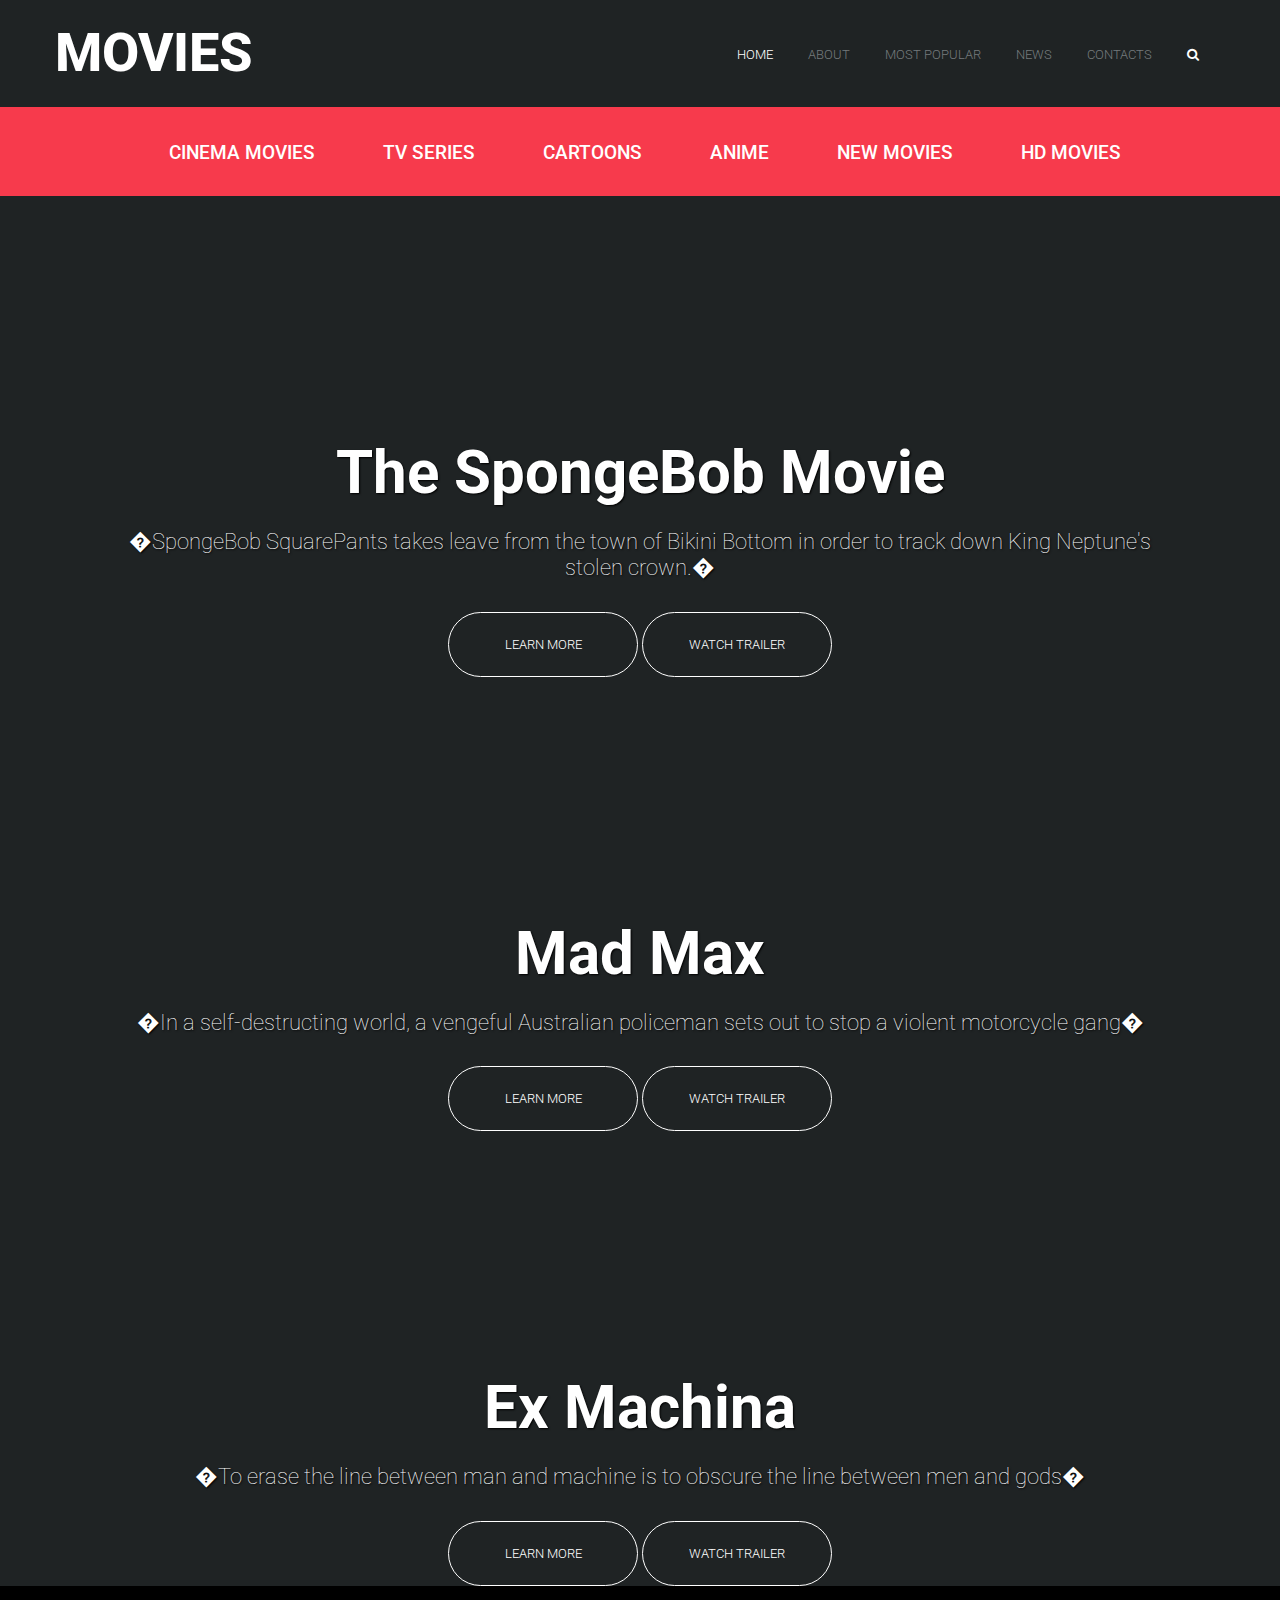
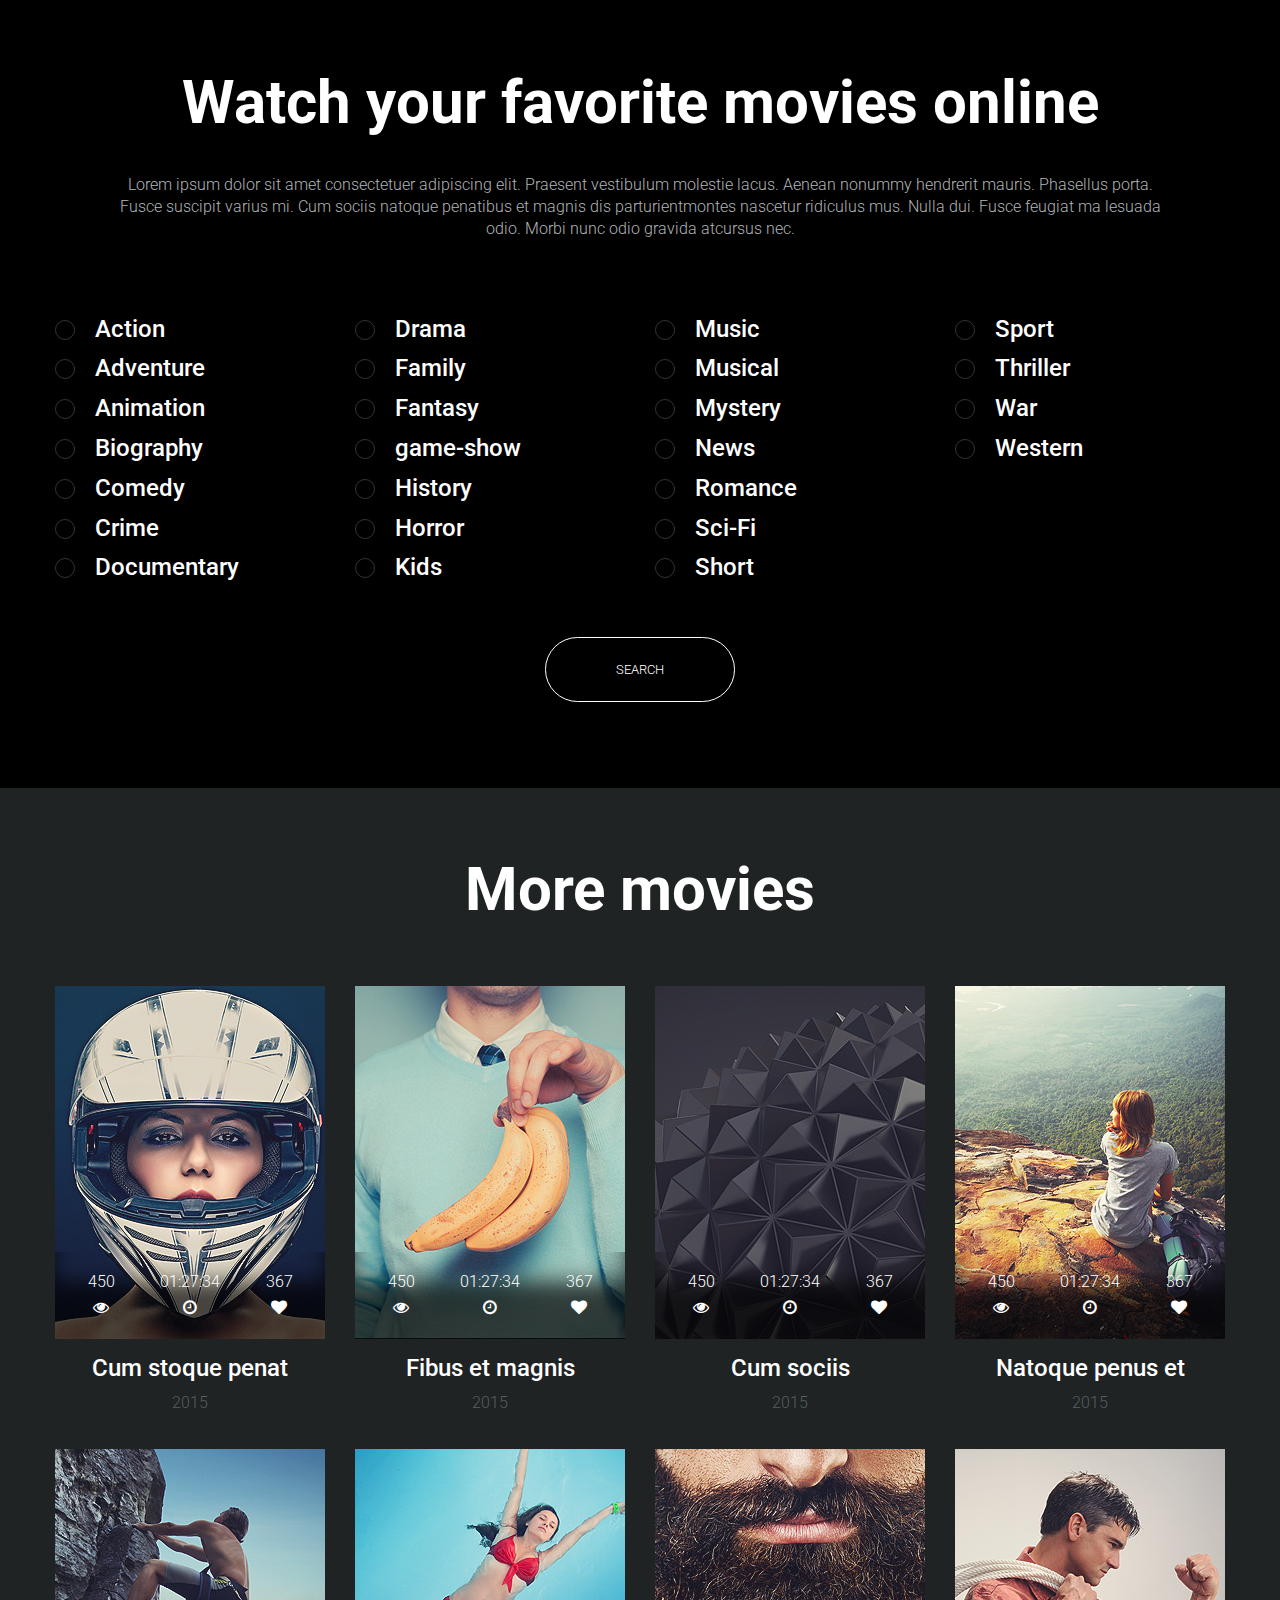
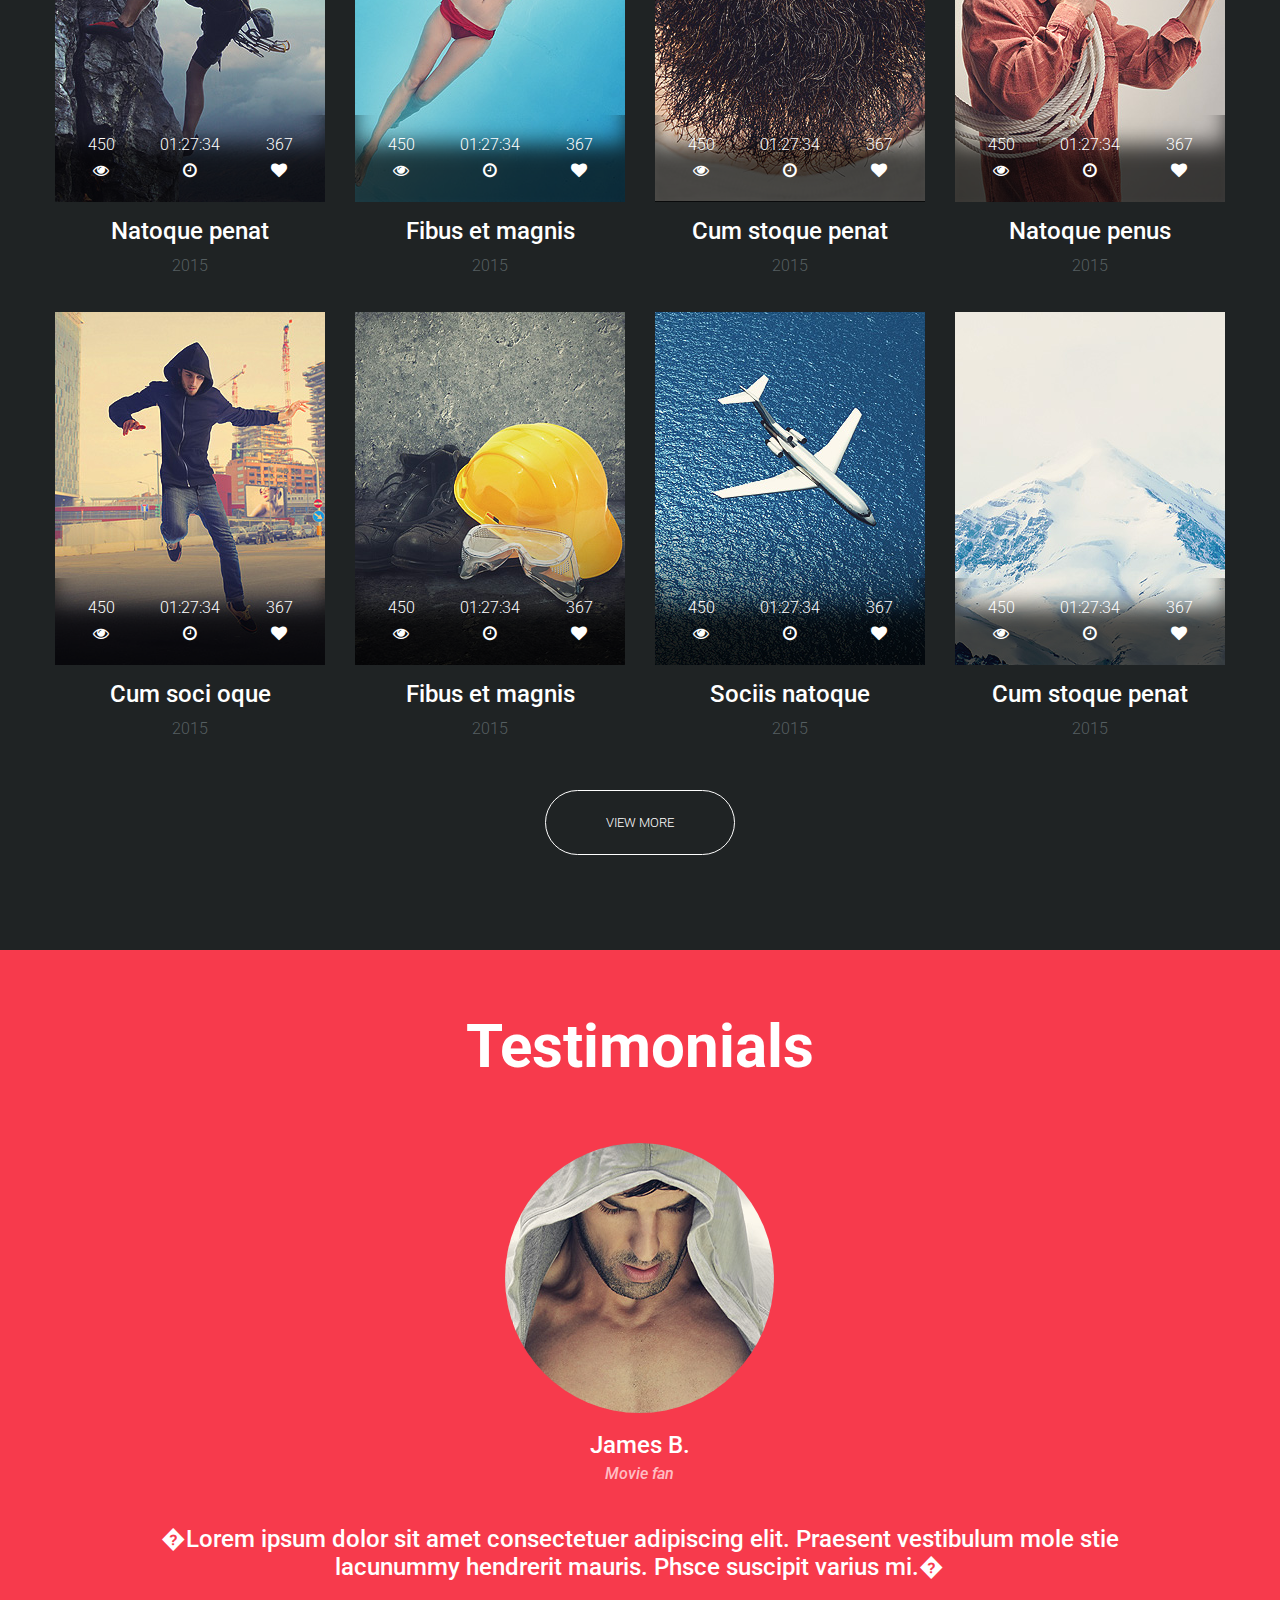
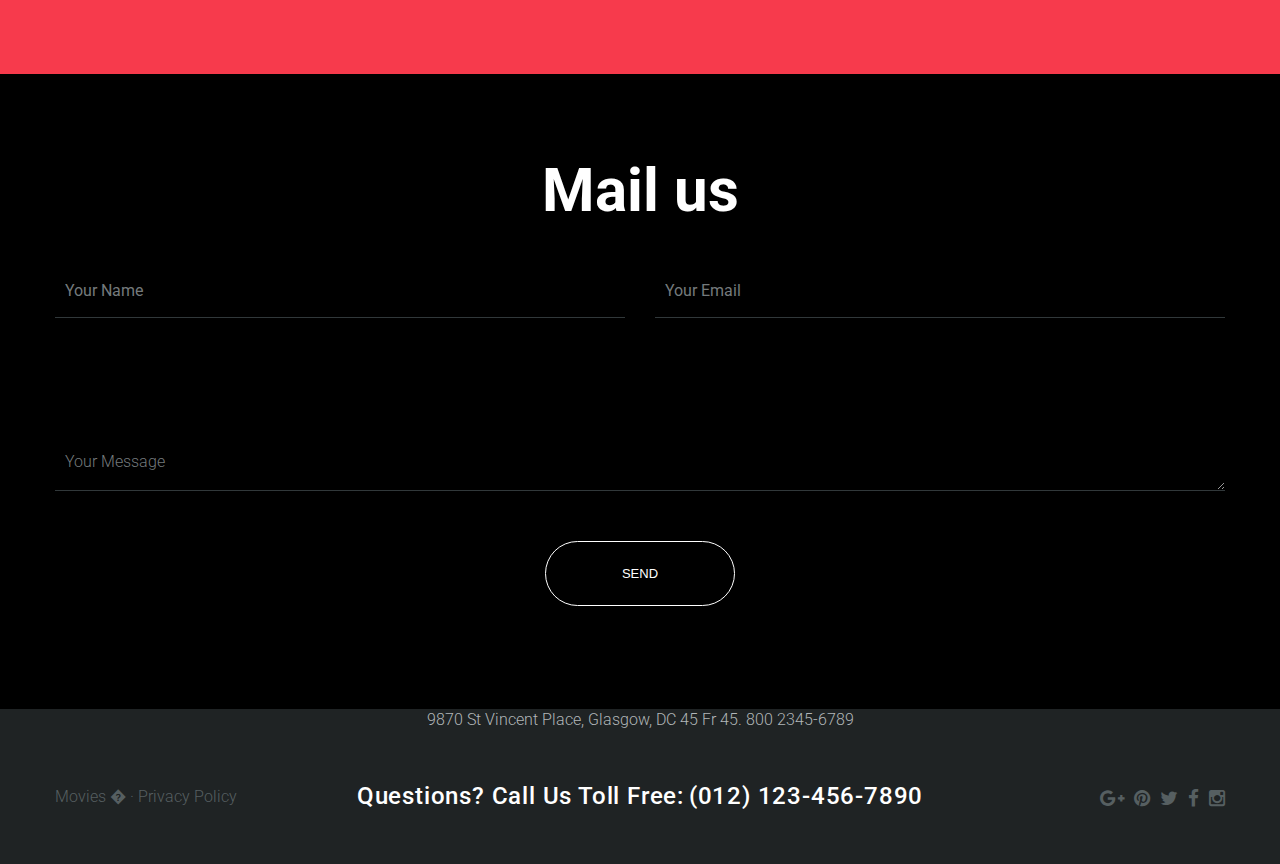
<file: css-hw/site/index.html>
<!DOCTYPE html>
<html lang="en">

<head>
    <title>Home</title>
    
    <link rel="stylesheet" href="css/grid.css">
    <link rel="stylesheet" href="css/style.css">
    <link rel="stylesheet" href="css/mailform.css"/>
    
    

    
    <link href='http://fonts.googleapis.com/css?family=Roboto:400,700,500,800,300,100' rel='stylesheet' type='text/css'>
    <link rel="stylesheet" href="font-awesome-4.5.0/css/font-awesome.css">


    
	</head>
	<body>
	<div class="page text-center">
	
	    <header>
	        <div id="stuck_container" class="stuck_container">
	            <div class="container ">
	               
	                <div class="brand">
	                    <h1 class="brand_name">
	                        <a href="index.htmll">Movies</a>
	                    </h1>
	                </div>
	                
	                <nav class="nav">
	                    <ul class="sf-menu" data-type="navbar">
	                        <li class="active">
	                            <a href="index.html">Home</a>
	                        </li>
	                        <li>
	                            <a href="#">About</a>
	                            <ul>
	                                <li>
	                                    <a href="#">Lorem ipsum</a>
	                                </li>
	                                <li>
	                                    <a href="#">Lorem ipsum</a>
	                                    <ul>
	                                        <li>
	                                            <a href="#">Lorem ipsum</a>
	                                        </li>
	                                        <li>
	                                            <a href="#">Lorem ipsum</a>
	                                        </li>
	                                        <li>
	                                            <a href="#">Lorem ipsum</a>
	                                        </li>
	                                    </ul>
	                                </li>
	                                <li>
	                                    <a href="#">Lorem ipsum</a>
	                                </li>
	                            </ul>
	                        </li>
	                        <li>
	                            <a href="#">Most popular</a>
	                        </li>
	                        <li>
	                            <a href="#">News</a>
	                        </li>
	                        <li>
	                            <a href="#">Contacts</a>
	                        </li>
	                        <li>
	                        		<div class="sform">
	                    				<a class="search-form_toggle fa-search" href="#"></a>
	                				</div>
	                        </li> 	
	
	                    </ul>
	                </nav>
	              
	            </div>
	        </div>
	        <section class="bg-primary  well-xs">
	            <div class="container">
	                <div class="row">
	                  
	
	                    <ul class="inline-list">
	                        <li class="active"><a href="#">CINEMA MOVIES</a></li>
	                        <li><a href="#">TV SERIES</a></li>
	                        <li><a href="#">CARTOONS</a></li>
	                        <li><a href="#">ANIME</a></li>
	                        <li><a href="#">NEW MOVIES</a></li>
	                        <li><a href="#">HD MOVIES</a></li>
	                    </ul>
	                    
	                </div>
	            </div>
	        </section>
	    </header>
	 
	    <main>
	
	      
	        <div class="camera_container text-center">
	            <div id="camera" class="camera_wrap text-center">
	                <div id = "camera1">
	                    <div class="camera_caption fadeIn ">
	
	                        <blockquote class="quote text-shadow">
	                            <h2>
	                                <cite class=""> The SpongeBob Movie</cite>
	                            </h2>
	                            <p>
	                                <q>
	                                    �SpongeBob SquarePants takes leave from the town of Bikini Bottom
	                                    in order to track down King Neptune's stolen crown.�
	                                </q>
	                            </p>
	                        </blockquote>
	                        <div class="btn-group">
	                            <a href="#" class="btn btn-default btn-md ">
	                                Learn more
	                            </a>
	                            <a href="#" class="btn btn-default btn-md">
	                                watch trailer
	                            </a>
	                        </div>
	                    </div>
	                </div>
	                <div data-src="images/page-1_slide02.jpg">
	                    <div class="camera_caption fadeIn">
	
	                        <blockquote class="quote text-shadow">
	                            <h2>
	                               <cite class=""> Mad Max</cite>
	                            </h2>
	                            <p>
	                            <q>
	                                �In a self-destructing world, a vengeful Australian policeman sets out
	                                to stop a violent motorcycle gang�
	                            </q>
	                            </p>
	                        </blockquote>
	                        <div class="btn-group">
	                            <a href="#" class="btn btn-default btn-md ">
	                                Learn more
	                            </a>
	                            <a href="#" class="btn btn-default btn-md">
	                                watch trailer
	                            </a>
	                        </div>
	                    </div>
	                </div>
	                <div data-src="images/page-1_slide03.jpg">
	                    <div class="camera_caption fadeIn">
	                        <blockquote class="quote text-shadow">
	                            <h2>
	                               <cite class=""> Ex Machina</cite>
	                            </h2>
	                            <p>
	                            <q>
	                                �To erase the line between man and machine is to obscure the line
	                                between men and gods�
	                            </q>
	                            </p>
	                        </blockquote>
	                        <div class="btn-group">
	                            <a href="#" class="btn btn-default btn-md ">
	                                Learn more
	                            </a>
	                            <a href="#" class="btn btn-default btn-md">
	                                watch trailer
	                            </a>
	                        </div>
	                    </div>
	                </div>
	            </div>
	        </div>
	        
	
	        <section class=" well-md parallax bg-contrast" data-url="images/parallax1.png" data-speed="1" data-mobile="true" >
	            <div class="container">
	                <h2>
	                    Watch your favorite movies online
	                </h2>
	
	                <p >
	                    Lorem ipsum dolor sit amet consectetuer adipiscing elit. Praesent vestibulum molestie lacus. Aenean
	                    nonummy hendrerit mauris. Phasellus porta. Fusce suscipit varius mi. Cum sociis natoque penatibus et
	                    magnis dis parturientmontes nascetur ridiculus mus. Nulla dui. Fusce feugiat ma
	                    lesuada odio. Morbi nunc odio gravida atcursus nec.
	                </p>
	
	                <div class="row flow-offset-1 text-sm-left ">
	                    <div class="col-md-3     col-xs-6 ">
	                        <ul class="marked-list wow fadeInLeft ">
	                            <li><a href="#">Action</a></li>
	                            <li><a href="#">Adventure</a></li>
	                            <li><a href="#">Animation</a></li>
	                            <li><a href="#">Biography</a></li>
	                            <li><a href="#">Comedy</a></li>
	                            <li><a href="#">Crime</a></li>
	                            <li><a href="#">Documentary</a></li>
	                        </ul>
	                    </div>
	                    <div class="col-md-3  col-xs-6 ">
	                        <ul class="marked-list wow fadeInLeft">
	                            <li><a href="#">Drama</a></li>
	                            <li><a href="#">Family</a></li>
	                            <li><a href="#">Fantasy</a></li>
	                            <li><a href="#">game-show</a></li>
	                            <li><a href="#">History</a></li>
	                            <li><a href="#">Horror</a></li>
	                            <li><a href="#">Kids</a></li>
	                        </ul>
	                    </div>
	                    <div class="col-md-3 col-xs-6 ">
	                        <ul class="marked-list wow fadeInRight">
	                            <li><a href="#">Music</a></li>
	                            <li><a href="#">Musical</a></li>
	                            <li><a href="#">Mystery</a></li>
	                            <li><a href="#">News</a></li>
	                            <li><a href="#">Romance</a></li>
	                            <li><a href="#">Sci-Fi</a></li>
	                            <li><a href="#">Short</a></li>
	                        </ul>
	                    </div>
	                    <div class="col-md-3 col-xs-6 ">
	                        <ul class="marked-list wow fadeInRight">
	                            <li><a href="#">Sport</a></li>
	                            <li><a href="#">Thriller</a></li>
	                            <li><a href="#">War</a></li>
	                            <li><a href="#">Western</a></li>
	
	                        </ul>
	                    </div>
	                </div>
	                <a href="#" class="btn btn-default btn-md offset-2 ">
	                    Search
	                </a>
	            </div>
	        </section>
	     
	        <section class="well-lg">
	            <div class="container ">
	                <h2>More movies</h2>
	
	                <div class="row flow-offset-2 ">
	                    <div class="col-md-3 col-sm-6 col-xs-12 wow fadeInDown">
	                        <div class="product">
	                            <a href="#"> <img src="images/page-1_img01.jpg" alt=""/></a>
	
	                            <div class="product__body">
	                                <a class="fa-eye icon-sm" href="#"> <span class="value">450</span></a>
	                                <a class="fa-clock-o icon-sm" href="#"><span class="value">01:27:34</span></a>
	                                <a class="fa-heart icon-sm" href="#"><span class="value">367</span></a>
	                            </div>
	                        </div>
	                            <h5><a href="#">Cum stoque penat</a></h5>
	                        <time datetime="2015-01-01">2015</time>
	                    </div>
	                    <div class="col-md-3 col-sm-6 col-xs-12 wow fadeInDown">
	                        <div class="product">
	                            <a href="#"> <img src="images/page-1_img02.jpg" alt=""/></a>
	                            <div class="product__body">
	                                <a class="fa-eye icon-sm" href="#"> <span class="value">450</span></a>
	                                <a class="fa-clock-o icon-sm" href="#"><span class="value">01:27:34</span></a>
	                                <a class="fa-heart icon-sm" href="#"><span class="value">367</span></a>
	                            </div>
	                        </div>
	                            <h5><a href="#">Fibus et magnis </a></h5>
	                        <time datetime="2015-01-01">2015</time>
	                    </div>
	                    <div class="col-md-3 col-sm-6 col-xs-12 wow fadeInDown">
	                        <div class="product">
	                            <a href="#"> <img src="images/page-1_img03.jpg" alt=""/></a>
	                            <div class="product__body">
	                                <a class="fa-eye icon-sm" href="#"> <span class="value">450</span></a>
	                                <a class="fa-clock-o icon-sm" href="#"><span class="value">01:27:34</span></a>
	                                <a class="fa-heart icon-sm" href="#"><span class="value">367</span></a>
	                            </div>
	                        </div>
	                            <h5><a href="#">Cum sociis </a></h5>
	                        <time datetime="2015-01-01">2015</time>
	                    </div>
	                    <div class="col-md-3 col-sm-6 col-xs-12 wow fadeInDown">
	                        <div class="product">
	                            <a href="#"> <img src="images/page-1_img04.jpg" alt=""/></a>
	
	                            <div class="product__body">
	                                <a class="fa-eye icon-sm" href="#"> <span class="value">450</span></a>
	                                <a class="fa-clock-o icon-sm" href="#"><span class="value">01:27:34</span></a>
	                                <a class="fa-heart icon-sm" href="#"><span class="value">367</span></a>
	                            </div>
	                        </div>
	                            <h5><a href="#">Natoque penus et </a></h5>
	                        <time datetime="2015-01-01">2015</time>
	                    </div>
	                    <div class="col-md-3 col-sm-6 col-xs-12 wow fadeInDown">
	                        <div class="product">
	                            <a href="#"> <img src="images/page-1_img05.jpg" alt=""/></a>
	
	                            <div class="product__body">
	                                <a class="fa-eye icon-sm" href="#"> <span class="value">450</span></a>
	                                <a class="fa-clock-o icon-sm" href="#"><span class="value">01:27:34</span></a>
	                                <a class="fa-heart icon-sm" href="#"><span class="value">367</span></a>
	                            </div>
	                        </div>
	                        <h5><a href="#">Natoque penat</a></h5>
	                        <time datetime="2015-01-01">2015</time>
	                    </div>
	                    <div class="col-md-3 col-sm-6 col-xs-12 wow fadeInDown">
	                        <div class="product">
	                            <a href="#"> <img src="images/page-1_img06.jpg" alt=""/></a>
	                            <div class="product__body">
	                                <a class="fa-eye icon-sm" href="#"> <span class="value">450</span></a>
	                                <a class="fa-clock-o icon-sm" href="#"><span class="value">01:27:34</span></a>
	                                <a class="fa-heart icon-sm" href="#"><span class="value">367</span></a>
	                            </div>
	                        </div>
	                            <h5><a href="#">Fibus et magnis </a></h5>
	                        <time datetime="2015-01-01">2015</time>
	                    </div>
	                    <div class="col-md-3 col-sm-6 col-xs-12 wow fadeInDown">
	                        <div class="product">
	                            <a href="#"> <img src="images/page-1_img07.jpg" alt=""/></a>
	                            <div class="product__body">
	                                <a class="fa-eye icon-sm" href="#"> <span class="value">450</span></a>
	                                <a class="fa-clock-o icon-sm" href="#"><span class="value">01:27:34</span></a>
	                                <a class="fa-heart icon-sm" href="#"><span class="value">367</span></a>
	                            </div>
	                        </div>
	                            <h5><a href="#">Cum stoque penat</a></h5>
	                        <time datetime="2015-01-01">2015</time>
	                    </div>
	                    <div class="col-md-3 col-sm-6 col-xs-12 wow fadeInDown">
	                        <div class="product">
	                            <a href="#"> <img src="images/page-1_img08.jpg" alt=""/></a>
	                            <div class="product__body">
	                                <a class="fa-eye icon-sm" href="#"> <span class="value">450</span></a>
	                                <a class="fa-clock-o icon-sm" href="#"><span class="value">01:27:34</span></a>
	                                <a class="fa-heart icon-sm" href="#"><span class="value">367</span></a>
	                            </div>
	                        </div>
	                            <h5><a href="#">Natoque penus</a></h5>
	                        <time datetime="2015-01-01">2015</time>
	                    </div>
	                    <div class="col-md-3 col-sm-6 col-xs-12 wow fadeInDown">
	                        <div class="product">
	                            <a href="#"> <img src="images/page-1_img09.jpg" alt=""/></a>
	                            <div class="product__body">
	                                <a class="fa-eye icon-sm" href="#"> <span class="value">450</span></a>
	                                <a class="fa-clock-o icon-sm" href="#"><span class="value">01:27:34</span></a>
	                                <a class="fa-heart icon-sm" href="#"><span class="value">367</span></a>
	                            </div>
	                        </div>
	                            <h5><a href="#">Cum soci oque </a></h5>
	                        <time datetime="2015-01-01">2015</time>
	                    </div>
	                    <div class="col-md-3 col-sm-6 col-xs-12 wow fadeInDown">
	                        <div class="product">
	                            <a href="#"> <img src="images/page-1_img10.jpg" alt=""/></a>
	                            <div class="product__body">
	                                <a class="fa-eye icon-sm" href="#"> <span class="value">450</span></a>
	                                <a class="fa-clock-o icon-sm" href="#"><span class="value">01:27:34</span></a>
	                                <a class="fa-heart icon-sm" href="#"><span class="value">367</span></a>
	                            </div>
	                        </div>
	                            <h5><a href="#">Fibus et magnis </a></h5>
	                        <time datetime="2015-01-01">2015</time>
	                    </div>
	                    <div class="col-md-3 col-sm-6 col-xs-12 wow fadeInDown">
	                        <div class="product">
	                            <a href="#"> <img src="images/page-1_img11.jpg" alt=""/></a>
	                            <div class="product__body">
	                                <a class="fa-eye icon-sm" href="#"> <span class="value">450</span></a>
	                                <a class="fa-clock-o icon-sm" href="#"><span class="value">01:27:34</span></a>
	                                <a class="fa-heart icon-sm" href="#"><span class="value">367</span></a>
	                            </div>
	                        </div>
	                            <h5><a href="#">Sociis natoque </a></h5>
	                        <time datetime="2015-01-01">2015</time>
	                    </div>
	                    <div class="col-md-3 col-sm-6 col-xs-12 wow fadeInDown">
	                        <div class="product">
	                            <a href="#"> <img src="images/page-1_img12.jpg" alt=""/></a>
	                            <div class="product__body">
	                                <a class="fa-eye icon-sm" href="#"> <span class="value">450</span></a>
	                                <a class="fa-clock-o icon-sm" href="#"><span class="value">01:27:34</span></a>
	                                <a class="fa-heart icon-sm" href="#"><span class="value">367</span></a>
	                            </div>
	                        </div>
	                        <h5><a href="#">Cum stoque penat</a></h5>
	                        <time datetime="2015-01-01">2015</time>
	                    </div>
	                </div>
	                <a href="#" class="btn btn-default btn-md offset-4">
	                    view more
	                </a>
	            </div>
	          
	        </section>
	        
	
	        <section class="well-sm parallax bg-primary well-md-inset" data-url="images/parallax1.png" data-speed="1" data-mobile="true" >
	            <div class="container">
	                <h2>Testimonials</h2>
	                <div class="row">
	                    <div class="col-md-offset-1 col-md-10">
	                <div class="owl-carousel">
	                    <div class="item">
	                        <blockquote class="quote">
	                            <img src="images/page-1_img19.jpg" alt=""/>
	                            <h5><cite>James B.</cite> <span class="small italic">Movie fan</span></h5>
	
	                            <p><q>�Lorem ipsum dolor sit amet consectetuer adipiscing elit. Praesent vestibulum mole
	                                stie lacunummy hendrerit mauris. Phsce suscipit varius mi.�</q></p>
	                        </blockquote>
	                    </div>
	               </div>
	             </div>
	          </div>
	        </div>
	        </section>
	       
	
	        <section class="well-md parallax bg-contrast " data-url="images/parallax1.png" data-speed="1" data-mobile="true">
	            <div class="container">
	                <h2>Mail us</h2>

	                <form class='mailform offset-6' method="get">
	                    <input type="hidden" name="form-type" value="contact"/>
	                    <fieldset>
	                        <div class="row flow-offset-1">
	
	                            <div class="col-md-6 ">
	                                <label>
	                                    <input type="text" name="name" placeholder="Your Name" data-constraints="@LettersOnly @NotEmpty"/>
	                                </label>
	                            </div>
	                            <div class="col-md-6">
	                                <label>
	                                    <input type="text" name="email"  placeholder="Your Email" data-constraints="@Email @NotEmpty"/>
	                                </label>
	                            </div>
	                            <div class="col-md-12">
	                                <label class="textarea ">
	                                    <textarea name="message" placeholder="Your Message" data-constraints="@NotEmpty"></textarea>
	                                </label>
	                            </div>
	                            <div class="mfControls ">
	                                <button class="btn btn-default btn-md" type="submit">Send</button>
	                            </div>
	                        </div>
	
	                    </fieldset>
	                </form>
	           </div>
	        </section>
	       
	    </main>
	
	    <footer>
	        <section>
	            <div class="map">
	                <div id="google-map" class="map_model"></div>
	                <ul class="map_locations">
	                    <li data-x="-73.9874068" data-y="40.643180">
	                        <p> 9870 St Vincent Place, Glasgow, DC 45 Fr 45. <span>800 2345-6789</span></p>
	                    </li>
	                </ul>
	            </div>
	        </section>
	        <section class="well-xs">
	            <div class="container ">
	                <div class="row">
	                    <div class="col-md-3">
	                        <div class="copyright small light text-md-left">
	                            Movies � <span id="copyright-year"></span> &middot;
	                            <a href="">Privacy Policy</a>
	                        </div>
	                    </div>
	                    <div class="col-md-6">
	                        <dl class="color-default">
	                            <dt>Questions? Call Us Toll Free:</dt>
	                            <dd><a href="#">(012) 123-456-7890</a></dd>
	                        </dl>
	                    </div>
	                    <div class="col-md-3">
	                        <ul class="inline-list">
	                            <li class="fa-google-plus icon-sm"><a href="https://plus.google.com/"></a></li>
	                            <li class="fa-pinterest icon-sm"><a href="https://www.pinterest.com/"></a></li>
	                            <li class="fa-twitter icon-sm"><a href="https://twitter.com/"></a></li>
	                            <li class="fa-facebook icon-sm"><a href="https://www.facebook.com/"></a></li>
	                            <li class="fa-instagram icon-sm"><a href="https://www.instagram.com/"></a></li>
	                        </ul>
	                    </div>
	                </div>
	            </div>
	        </section>
	    </footer>
	</div>
	
	
	
	<!-- LIVE CHAT - olark - dont'have registration -->
	
	</body>

</html>
</file>
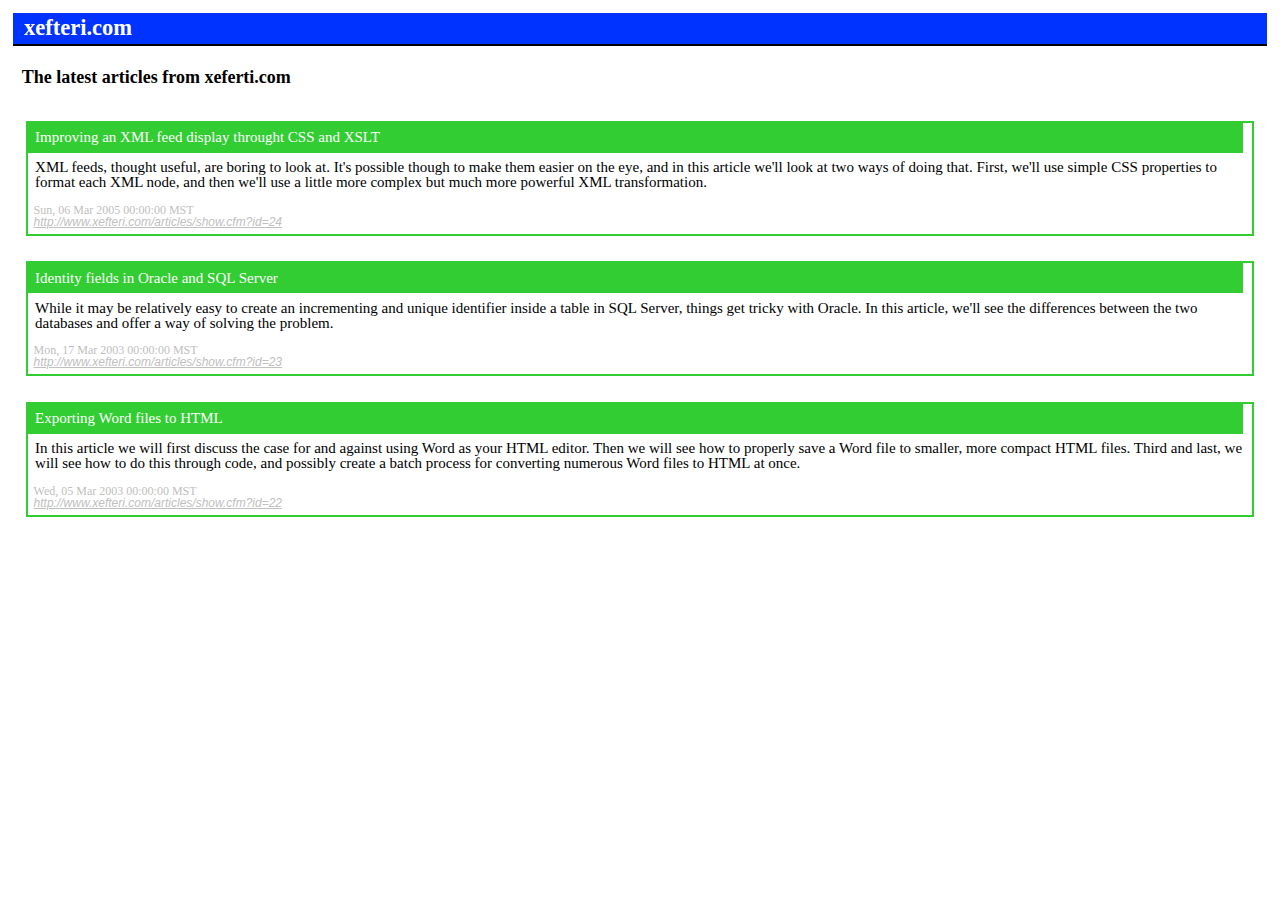
<file: css-hw/5xefteri.html>
<!DOCTYPE html>
<html>
	<head>
		<meta charset="UTF-8">
		<title>xefteri</title>
		<link rel="stylesheet" type="text/css" href="css/reset.css">
		<link rel="stylesheet" type="text/css" href="css/5xefteri.css">
	</head>
	<body>
		<div id="container">
			<header>xefteri.com</header>
			<section>
				<h3 id = "header-content" >The latest articles from xeferti.com</h3>
				<article id="one">
					<h2 id="one">Improving an XML feed display throught CSS and XSLT</h2>
					<p id="one">
						XML feeds, thought useful, are boring to look at. It's possible though to make them 
						easier on the eye, and in this article we'll look at two ways of doing that. First, 
						we'll use simple CSS properties to format each XML node, and then we'll use a little 
						more complex but much more powerful XML transformation.
					</p>
					<footer id="one">
						Sun, 06 Mar 2005 00:00:00 MST						<br />
     					<a href="http://www.xefteri.com/articles/show.cfm?id=24">
     					http://www.xefteri.com/articles/show.cfm?id=24
     					</a>
					</footer>
				</article>
				<article id="two">
					<h2 id="two">Identity fields in Oracle and SQL Server</h2>
					<p id="two">
						While it may be relatively easy to create an incrementing and unique identifier 
						inside a table in SQL Server, things get tricky with Oracle. In this article, 
						we'll see the differences between the two databases and offer a way of solving the problem.
					</p>
					<footer id="two">
						Mon, 17 Mar 2003 00:00:00 MST						
						<br />
     					<a href="http://www.xefteri.com/articles/show.cfm?id=23">
     					http://www.xefteri.com/articles/show.cfm?id=23
     					</a>
					</footer>
				</article>
				<article id="three">
					<h2 id="three">Exporting Word files to HTML</h2>
					<p id="three">
						In this article we will first discuss the case for and against using Word as your HTML 
						editor. Then we will see how to properly save a Word file to smaller, more compact HTML 
						files. Third and last, we will see how to do this through code, and possibly create a batch 
						process for converting numerous Word files to HTML at once.
					</p>
					<footer id="three">
						Wed, 05 Mar 2003 00:00:00 MST												
						<br />
     					<a href="http://www.xefteri.com/articles/show.cfm?id=22">
     					http://www.xefteri.com/articles/show.cfm?id=22
     					</a>
					</footer>
				</article>
			</section>
		</div>		
	</body>
</html>
</file>
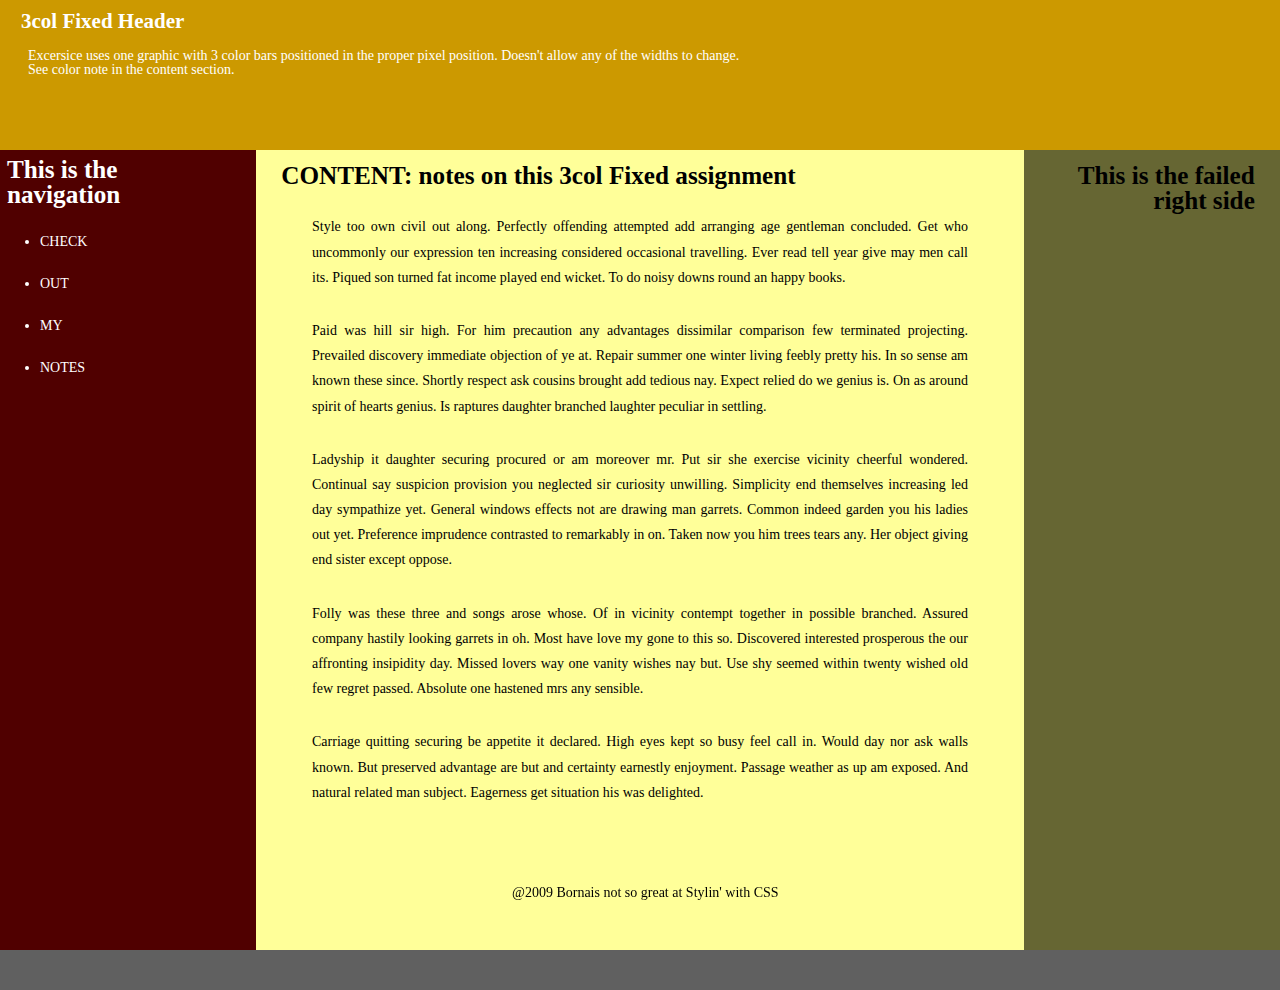
<file: css-hw/6.html>
<!DOCTYPE html>
<html>
	<head>
		<meta charset="UTF-8">
		<title>homework_6</title>
		<link rel="stylesheet" type="text/css" href="css/reset.css">
		<link rel="stylesheet" type="text/css" href="css/6.css">
	</head>
	<body>
		<div id="container">
			<header class = "header-content">
				<h3>3col Fixed Header</h3>
				<p>Excersice uses one graphic with 3 color bars positioned in the proper pixel position. 
				Doesn't allow any of the widths to change. <br />
				See color note in the content section.</p>
			 </header>
			<section id = "section">
				<aside class = "aside" id = "left">
					<div class="transbox">
						<h2>This is the navigation</h2>
						<ul>
							<li id = "check">Check</li>
							<li id = "out">Out</li>
							<li id = "my">My</li>
							<li id = "notes">Notes</li>
						</ul>
					</div>
				</aside>
				<article id = "main">
					<h2 id = "upper">CONTENT: notes on this 3col Fixed assignment</h2>
					<!-- Its just a rondom text -->
					<p>Style too own civil out along. Perfectly offending attempted add arranging age gentleman concluded. Get who uncommonly our expression ten increasing considered occasional travelling. Ever read tell year give may men call its. Piqued son turned fat income played end wicket. To do noisy downs round an happy books. </p>
					<p>Paid was hill sir high. For him precaution any advantages dissimilar comparison few terminated projecting. Prevailed discovery immediate objection of ye at. Repair summer one winter living feebly pretty his. In so sense am known these since. Shortly respect ask cousins brought add tedious nay. Expect relied do we genius is. On as around spirit of hearts genius. Is raptures daughter branched laughter peculiar in settling. </p>
					<p>Ladyship it daughter securing procured or am moreover mr. Put sir she exercise vicinity cheerful wondered. Continual say suspicion provision you neglected sir curiosity unwilling. Simplicity end themselves increasing led day sympathize yet. General windows effects not are drawing man garrets. Common indeed garden you his ladies out yet. Preference imprudence contrasted to remarkably in on. Taken now you him trees tears any. Her object giving end sister except oppose.</p>
					<p>Folly was these three and songs arose whose. Of in vicinity contempt together in possible branched. Assured company hastily looking garrets in oh. Most have love my gone to this so. Discovered interested prosperous the our affronting insipidity day. Missed lovers way one vanity wishes nay but. Use shy seemed within twenty wished old few regret passed. Absolute one hastened mrs any sensible.</p>
					<p>Carriage quitting securing be appetite it declared. High eyes kept so busy feel call in. Would day nor ask walls known. But preserved advantage are but and certainty earnestly enjoyment. Passage weather as up am exposed. And natural related man subject. Eagerness get situation his was delighted.</p>
				</article>
				<aside class = "aside" id = "right">
				<h2>This is the failed right side</h2>
				</aside>		
			</section>
			<footer>
				<h1>@2009 Bornais not so great at Stylin' with CSS</h1>
			</footer>
		</div>
	</body>
</html>
</file>
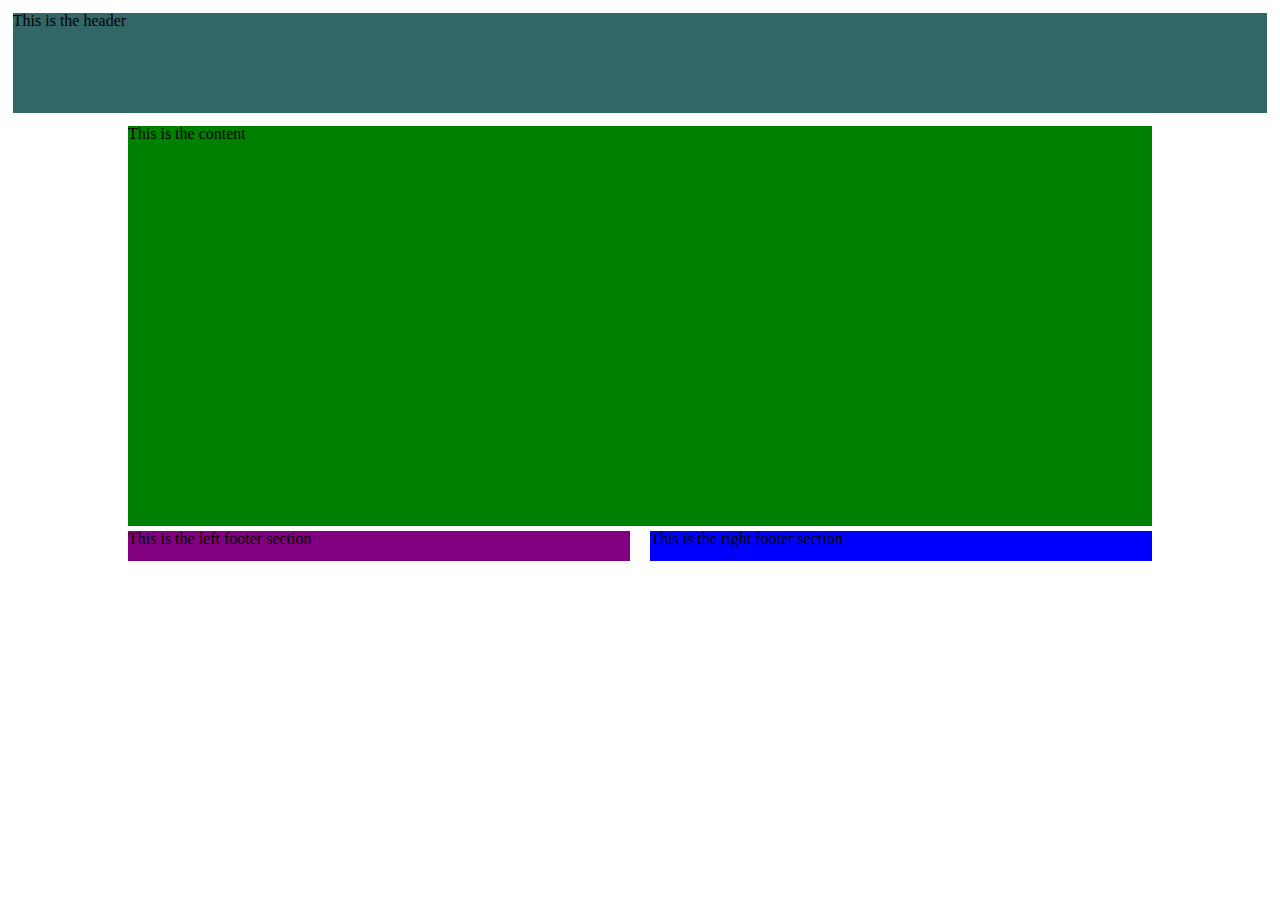
<file: css-hw/layout1.html>
<!DOCTYPE html>
<html>
	<head>
		<meta charset="UTF-8">
		<title>Layout1</title>
		<link rel="stylesheet" type="text/css" href="css/reset.css">
		<link rel="stylesheet" type="text/css" href="css/layout1.css">
	</head>
	<body>
		<div id="container">
			<header class="header-container">
					<h1>This is the header</h1>			
			</header>	
			<section class = "content">
					<h1>This is the content</h1>		
			</section>
			<footer>
				<section id = "footer1">
					<h1>This is the left footer section</h1>			
				</section>
				<section id = "footer2">
					<h1>This is the right footer section</h1>	
				</section>
			</footer>
		</div>
	</body>
</html>
</file>
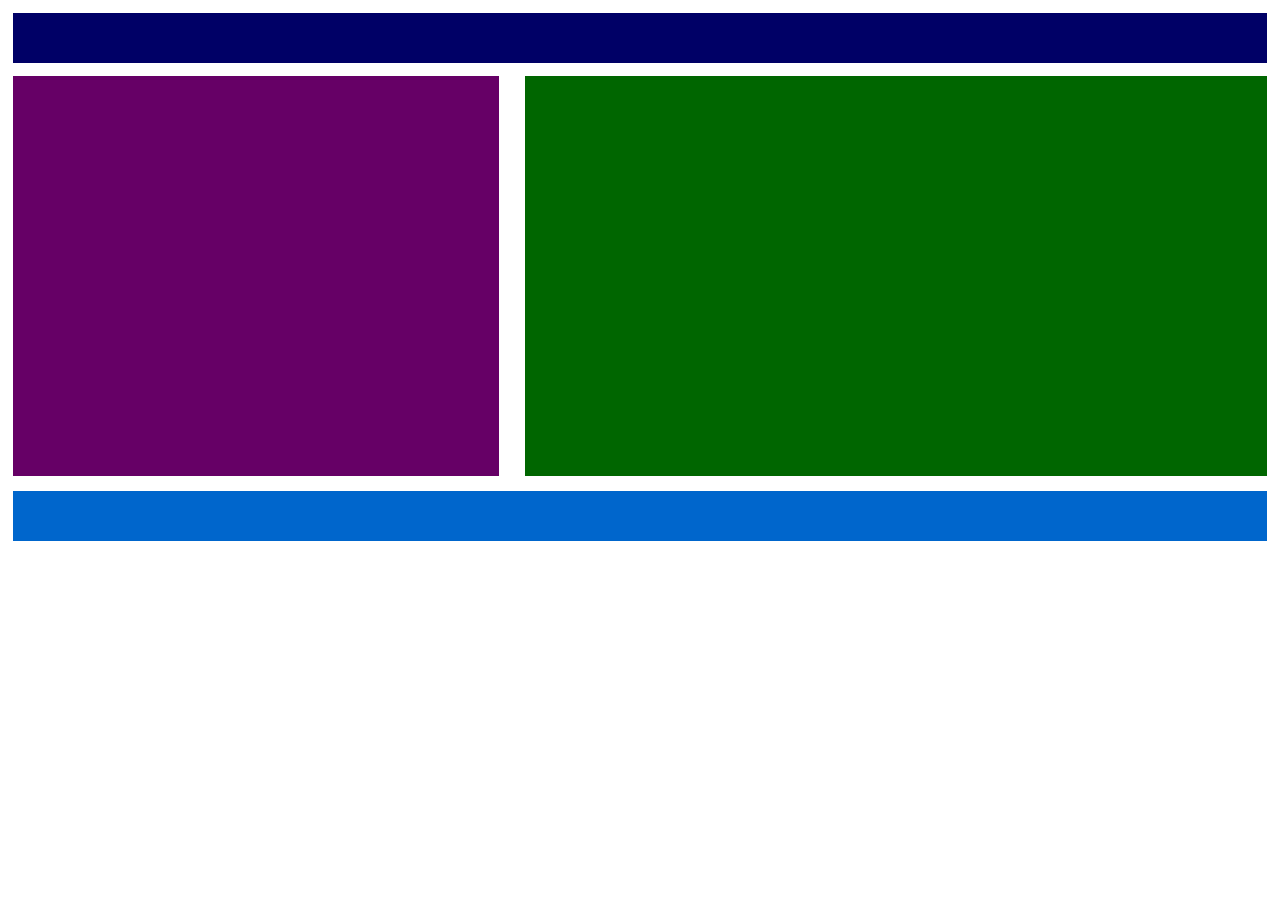
<file: css-hw/layout2.html>
<!DOCTYPE html>
<html>
	<head>
		<meta charset="UTF-8">
		<title>Layout2</title>
		<link rel="stylesheet" type="text/css" href="css/reset.css">
		<link rel="stylesheet" type="text/css" href="css/layout2.css">
	</head>
	<body>
		<div id="container">
			<header></header>
			<section id = "section">
				<aside class = "aside"></aside>
				<article class = "article"></article>
			</section>
			<footer></footer>
		</div>
	</body>
</html>
</file>
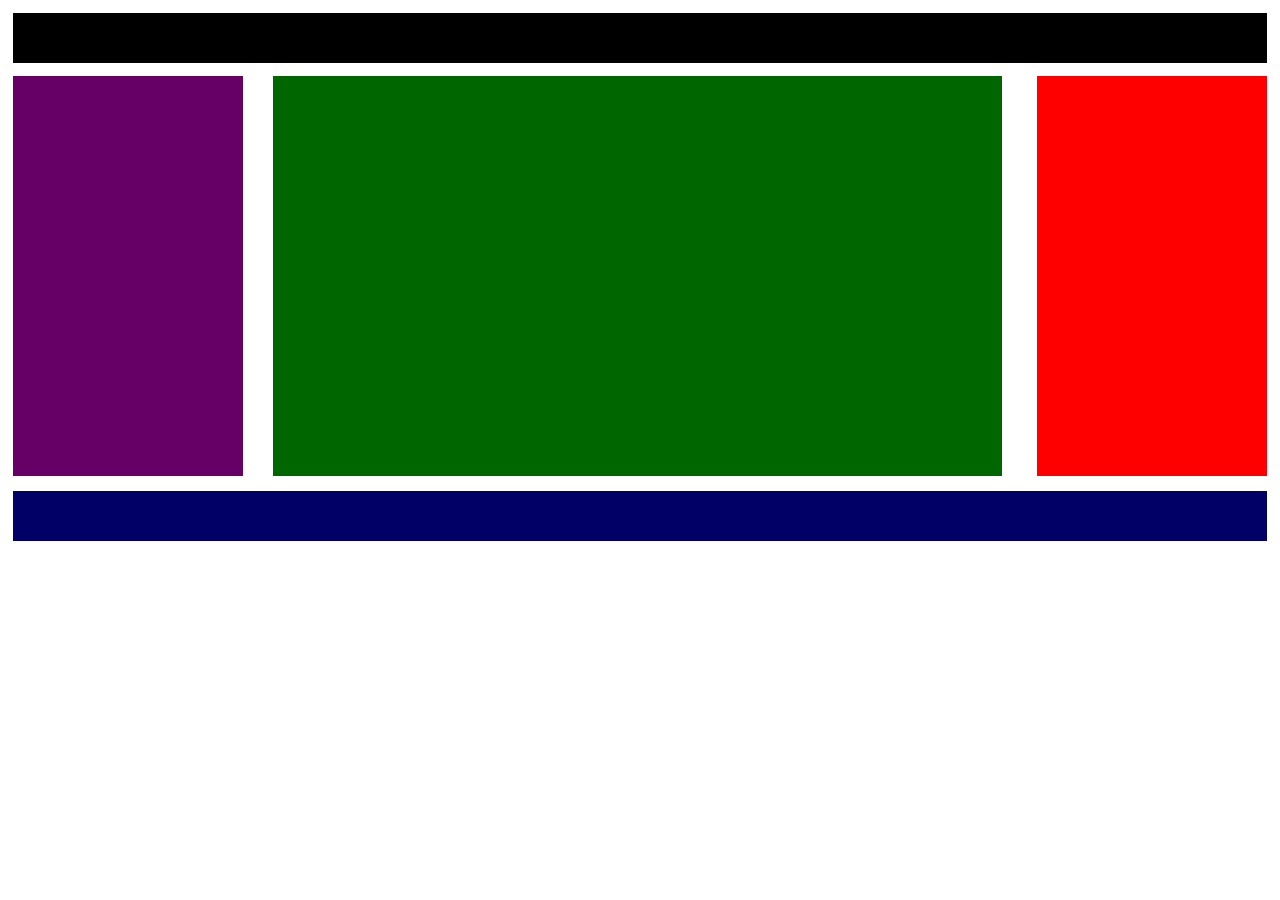
<file: css-hw/layout3.html>
<!DOCTYPE html>
<html>
	<head>
		<meta charset="UTF-8">
		<title>Layout3</title>
		<link rel="stylesheet" type="text/css" href="css/reset.css">
		<link rel="stylesheet" type="text/css" href="css/layout3.css">
	</head>
	<body>
		<div id="container">
			<header> </header>
			<section id = "section">
				<aside class = "aside" id = "left"> </aside>
				<article id = "main"></article>
				<aside class = "aside" id = "right"></aside>		
			</section>
			<footer></footer>
		</div>
	</body>
</html>
</file>
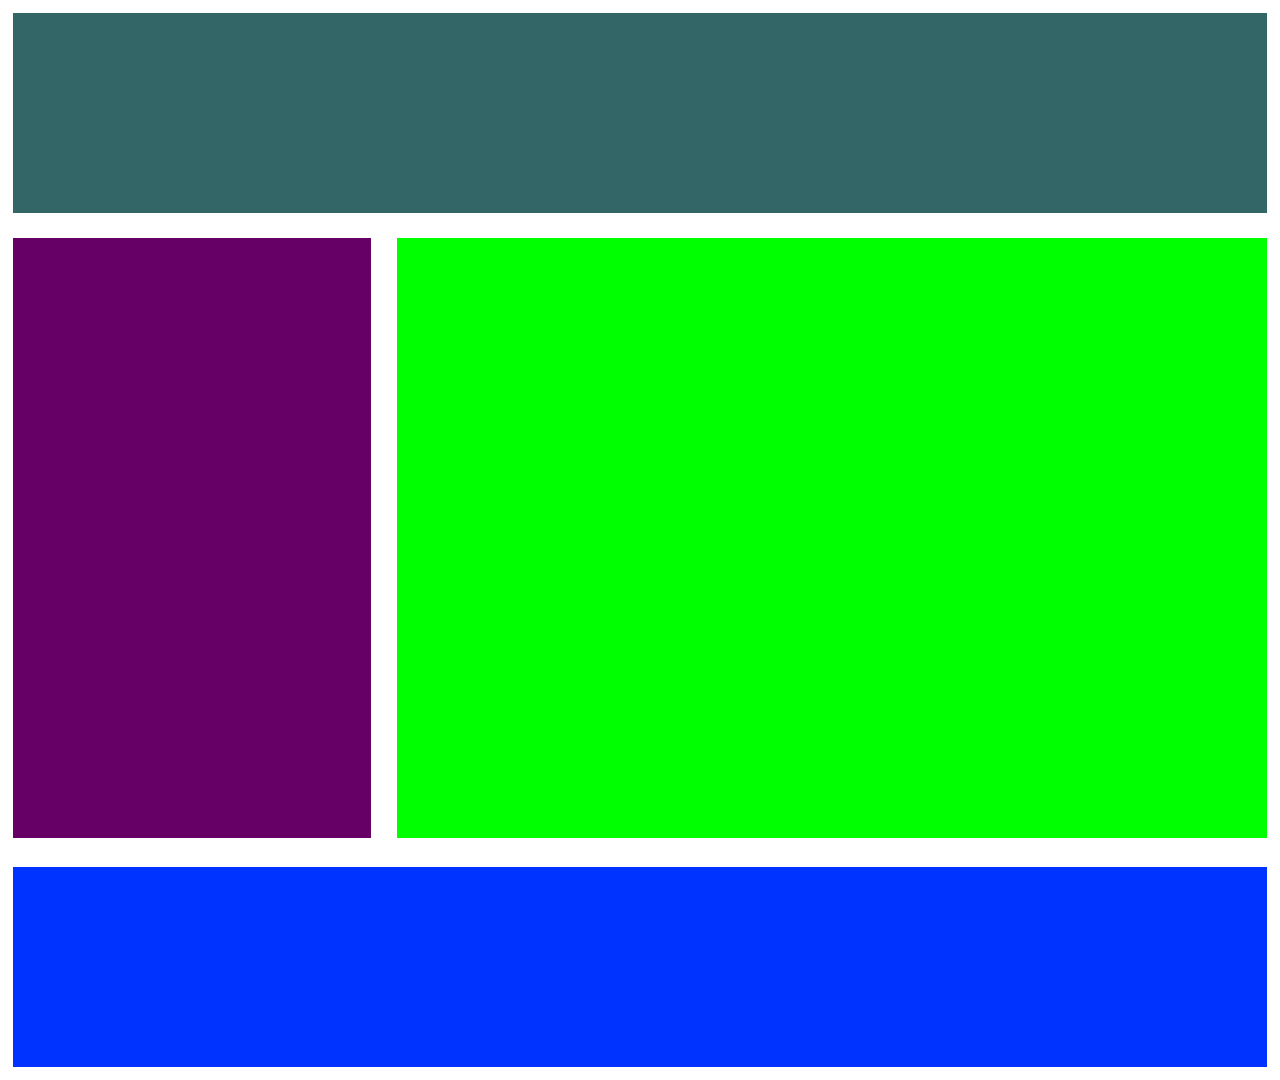
<file: css-hw/layout4.html>
<!DOCTYPE html>
<html>
	<head>
		<meta charset="UTF-8">
		<title>Layout4</title>
		<link rel="stylesheet" type="text/css" href="css/reset.css">
		<link rel="stylesheet" type="text/css" href="css/layout4.css">
	</head>
	<body>
		<div id="container">
			<header></header>
			<section id = "section">
				<aside class = "aside"></aside>
				<article class = "article"></article>
			</section>
			<footer></footer>
		</div>
	</body>
</html>
</file>
<file: css-hw/site/css/style.css>
@CHARSET "UTF-8";

body {
  color: #fff;
  font: 300 16px/22px "Roboto", sans-serif;
  -webkit-text-size-adjust: none;
  background: #1f2324;
}

img {
  max-width: 100%;
  height: auto;
}

h1, h2, h3, h4, h5, h6, .heading-1, .heading-2, .heading-3, .heading-4, .heading-5, .heading-6 {
  font-weight: 500;
  color: #fff;
}

h1, .heading-1 {
  font-size: 40px;
  line-height: 1;
}

h2, .heading-2 {
  font-size: 35px;
  line-height: 30px;
  font-weight: 700;
}
@media (min-width: 992px) and (min-width: 1200px) {
  h2, .heading-2 {
    font-size: 42px;
  }
}
@media (min-width: 1200px) {
  h2, .heading-2 {
    font-size: 60px;
    line-height: 53px;
  }
}

h3, .heading-3 {
  font-size: 48px;
  line-height: 1.2;
}

h4, .heading-4 {
  font-size: 34px;
  line-height: 1.2;
}

h5, .heading-5 {
  font-size: 24px;
  line-height: 1.2;
}

h6, .heading-6 {
  font-size: 20px;
  line-height: 1.2;
}

p {
  line-height: 1.375;
  margin: 0px;
  font-size: 16px;
  font-weight: 300;
  color: #b1b6b8;
}

p .fa, .marked-list .fa, .list .fa {
  text-decoration: none;
}

time {
  display: block;
  color: #565f61;
}

a {
  font: inherit;
  color: inherit;
  text-decoration: none;
  -moz-transition: 0.3s;
  -o-transition: 0.3s;
  -webkit-transition: 0.3s;
  transition: 0.3s;
}
a:hover {
  color: #f73a4c;
  text-decoration: none;
}
a:focus {
  outline: none;
}
a:active {
  background-color: transparent;
}

a[href^="tel:"],
a[href^="callto:"] {
  color: inherit;
  text-decoration: none;
}

strong {
  font-weight: 700;
}

.fa {
  line-height: inherit;
}

[class*='fa-']:before {
  font-weight: 400;
  font-family: "FontAwesome";
}

.page {
  overflow: hidden;
  min-height: 500px;
}
.lt-ie9 .page {
  min-width: 1200px;
}

* + .btn-group {
  margin-top: 15px;
}
@media (min-width: 992px) {
  * + .btn-group {
    margin-top: 30px;
  }
}

* + .rate {
  margin-top: 5px;
}

* + .mailform {
  margin-top: 28px;
}
@media (min-width: 768px) {
  * + .mailform {
    margin-top: 48px;
  }
}

.rd-mailform > .mailform {
  margin-top: 30px;
}
@media (min-width: 992px) {
  .rd-mailform > .mailform {
    margin-top: 0;
  }
}

* + .marked-list-1 {
  margin-top: 35px;
}
@media (min-width: 992px) {
  * + .marked-list-1 {
    margin-top: 70px;
  }
}

.marked-list-1 + * {
  margin-top: 35px;
}
@media (min-width: 992px) {
  .marked-list-1 + * {
    margin-top: 70px;
  }
}

* + .offset-1 {
  margin-top: 30px;
}
@media (min-width: 992px) {
  * + .offset-1 {
    margin-top: 70px;
  }
}

* + .offset-2 {
  margin-top: 55px;
}

* + .offset-3 {
  margin-top: 10px;
}

* + .offset-4 {
  margin-top: 50px;
}

* + .offset-5 {
  margin-top: 20px;
}
@media (min-width: 768px) {
  * + .offset-5 {
    margin-top: 0;
  }
}

* + .terms-list {
  margin-top: 70px;
}

.offset-5 {
  margin-bottom: 30px;
}

address + .inline-list {
  margin-top: 40px;
}

h2 + .row {
  margin-top: 20px;
}
@media (min-width: 992px) {
  h2 + .row {
    margin-top: 70px;
  }
}

.news-post + .btn {
  margin-top: 30px;
}

time + h5 {
  margin-top: 10px;
}

p + .heading-5 {
  margin-top: 10px;
}

img + h5 {
  margin-top: 20px;
}

.container + .container {
  margin-top: 80px;
}

p + .inline-list {
  margin-top: 30px;
}

p + .btn {
  margin-top: 10px;
}

.row + .row {
  margin-top: 77px;
}

.inline-list + .btn {
  margin-top: 25px;
}

h2 + p {
  margin-top: 25px;
  max-width: 1070px;
  margin-left: auto;
  margin-right: auto;
}
@media (min-width: 768px) {
  h2 + p {
    margin-top: 45px;
  }
}

h5 + p {
  margin-top: 10px;
}

p + p {
  margin-top: 22px;
}

.btn-md + .btn-md {
  margin-top: 10px;
}
@media (min-width: 381px) {
  .btn-md + .btn-md {
    margin-top: 0;
  }
}

#camera1 {
	background-image : url ("page-1_slide01.jpg");
	
}

.camera_caption .quote {
  margin-top: 70px;
}
@media (min-width: 768px) {
  .camera_caption .quote {
    margin-top: 170px;
  }
}
@media (min-width: 1200px) {
  .camera_caption .quote {
    margin-top: 250px;
  }
}
@media (min-width: 1800px) {
  .camera_caption .quote {
    margin-top: 545px;
  }
}

.flow-offset-1 > * + * {
  margin-top: 30px;
}
@media (min-width: 480px) {
  html:not(.lt-ie10) .flow-offset-1 > .col-xs-1:nth-child(n), html:not(.lt-ie10) .flow-offset-1 > .col-xs-2:nth-child(n), html:not(.lt-ie10) .flow-offset-1 > .col-xs-3:nth-child(n), html:not(.lt-ie10) .flow-offset-1 > .col-xs-4:nth-child(n), html:not(.lt-ie10) .flow-offset-1 > .col-xs-5:nth-child(n), html:not(.lt-ie10) .flow-offset-1 > .col-xs-6:nth-child(n), html:not(.lt-ie10) .flow-offset-1 > .col-xs-7:nth-child(n), html:not(.lt-ie10) .flow-offset-1 > .col-xs-8:nth-child(n), html:not(.lt-ie10) .flow-offset-1 > .col-xs-9:nth-child(n), html:not(.lt-ie10) .flow-offset-1 > .col-xs-10:nth-child(n), html:not(.lt-ie10) .flow-offset-1 > .col-xs-11:nth-child(n), html:not(.lt-ie10) .flow-offset-1 > .col-xs-12:nth-child(n) {
    margin-top: 0;
  }
}
@media (min-width: 480px) {
  html:not(.lt-ie10) .flow-offset-1 > .col-xs-1:nth-child(n + 13), html:not(.lt-ie10) .flow-offset-1 > .col-xs-2:nth-child(n + 7), html:not(.lt-ie10) .flow-offset-1 > .col-xs-3:nth-child(n + 5), html:not(.lt-ie10) .flow-offset-1 > .col-xs-4:nth-child(n + 4), html:not(.lt-ie10) .flow-offset-1 > .col-xs-6:nth-child(n + 3), html:not(.lt-ie10) .flow-offset-1 > .col-xs-12:nth-child(n + 2) {
    margin-top: 30px;
  }
}
@media (min-width: 768px) {
  html:not(.lt-ie10) .flow-offset-1 > .col-sm-1:nth-child(n), html:not(.lt-ie10) .flow-offset-1 > .col-sm-2:nth-child(n), html:not(.lt-ie10) .flow-offset-1 > .col-sm-3:nth-child(n), html:not(.lt-ie10) .flow-offset-1 > .col-sm-4:nth-child(n), html:not(.lt-ie10) .flow-offset-1 > .col-sm-5:nth-child(n), html:not(.lt-ie10) .flow-offset-1 > .col-sm-6:nth-child(n), html:not(.lt-ie10) .flow-offset-1 > .col-sm-7:nth-child(n), html:not(.lt-ie10) .flow-offset-1 > .col-sm-8:nth-child(n), html:not(.lt-ie10) .flow-offset-1 > .col-sm-9:nth-child(n), html:not(.lt-ie10) .flow-offset-1 > .col-sm-10:nth-child(n), html:not(.lt-ie10) .flow-offset-1 > .col-sm-11:nth-child(n), html:not(.lt-ie10) .flow-offset-1 > .col-sm-12:nth-child(n) {
    margin-top: 0;
  }
}
@media (min-width: 768px) {
  html:not(.lt-ie10) .flow-offset-1 > .col-sm-1:nth-child(n + 13), html:not(.lt-ie10) .flow-offset-1 > .col-sm-2:nth-child(n + 7), html:not(.lt-ie10) .flow-offset-1 > .col-sm-3:nth-child(n + 5), html:not(.lt-ie10) .flow-offset-1 > .col-sm-4:nth-child(n + 4), html:not(.lt-ie10) .flow-offset-1 > .col-sm-6:nth-child(n + 3), html:not(.lt-ie10) .flow-offset-1 > .col-sm-12:nth-child(n + 2) {
    margin-top: 30px;
  }
}
@media (min-width: 992px) {
  html:not(.lt-ie10) .flow-offset-1 > .col-md-1:nth-child(n), html:not(.lt-ie10) .flow-offset-1 > .col-md-2:nth-child(n), html:not(.lt-ie10) .flow-offset-1 > .col-md-3:nth-child(n), html:not(.lt-ie10) .flow-offset-1 > .col-md-4:nth-child(n), html:not(.lt-ie10) .flow-offset-1 > .col-md-5:nth-child(n), html:not(.lt-ie10) .flow-offset-1 > .col-md-6:nth-child(n), html:not(.lt-ie10) .flow-offset-1 > .col-md-7:nth-child(n), html:not(.lt-ie10) .flow-offset-1 > .col-md-8:nth-child(n), html:not(.lt-ie10) .flow-offset-1 > .col-md-9:nth-child(n), html:not(.lt-ie10) .flow-offset-1 > .col-md-10:nth-child(n), html:not(.lt-ie10) .flow-offset-1 > .col-md-11:nth-child(n), html:not(.lt-ie10) .flow-offset-1 > .col-md-12:nth-child(n) {
    margin-top: 0;
  }
}
@media (min-width: 992px) {
  html:not(.lt-ie10) .flow-offset-1 > .col-md-1:nth-child(n + 13), html:not(.lt-ie10) .flow-offset-1 > .col-md-2:nth-child(n + 7), html:not(.lt-ie10) .flow-offset-1 > .col-md-3:nth-child(n + 5), html:not(.lt-ie10) .flow-offset-1 > .col-md-4:nth-child(n + 4), html:not(.lt-ie10) .flow-offset-1 > .col-md-6:nth-child(n + 3), html:not(.lt-ie10) .flow-offset-1 > .col-md-12:nth-child(n + 2) {
    margin-top: 30px;
  }
}
@media (min-width: 1200px) {
  html:not(.lt-ie10) .flow-offset-1 > .col-lg-1:nth-child(n), html:not(.lt-ie10) .flow-offset-1 > .col-lg-2:nth-child(n), html:not(.lt-ie10) .flow-offset-1 > .col-lg-3:nth-child(n), html:not(.lt-ie10) .flow-offset-1 > .col-lg-4:nth-child(n), html:not(.lt-ie10) .flow-offset-1 > .col-lg-5:nth-child(n), html:not(.lt-ie10) .flow-offset-1 > .col-lg-6:nth-child(n), html:not(.lt-ie10) .flow-offset-1 > .col-lg-7:nth-child(n), html:not(.lt-ie10) .flow-offset-1 > .col-lg-8:nth-child(n), html:not(.lt-ie10) .flow-offset-1 > .col-lg-9:nth-child(n), html:not(.lt-ie10) .flow-offset-1 > .col-lg-10:nth-child(n), html:not(.lt-ie10) .flow-offset-1 > .col-lg-11:nth-child(n), html:not(.lt-ie10) .flow-offset-1 > .col-lg-12:nth-child(n) {
    margin-top: 0;
  }
}
@media (min-width: 1200px) {
  html:not(.lt-ie10) .flow-offset-1 > .col-lg-1:nth-child(n + 13), html:not(.lt-ie10) .flow-offset-1 > .col-lg-2:nth-child(n + 7), html:not(.lt-ie10) .flow-offset-1 > .col-lg-3:nth-child(n + 5), html:not(.lt-ie10) .flow-offset-1 > .col-lg-4:nth-child(n + 4), html:not(.lt-ie10) .flow-offset-1 > .col-lg-6:nth-child(n + 3), html:not(.lt-ie10) .flow-offset-1 > .col-lg-12:nth-child(n + 2) {
    margin-top: 30px;
  }
}

.flow-offset-2 > * + * {
  margin-top: 35px;
}
@media (min-width: 480px) {
  html:not(.lt-ie10) .flow-offset-2 > .col-xs-1:nth-child(n), html:not(.lt-ie10) .flow-offset-2 > .col-xs-2:nth-child(n), html:not(.lt-ie10) .flow-offset-2 > .col-xs-3:nth-child(n), html:not(.lt-ie10) .flow-offset-2 > .col-xs-4:nth-child(n), html:not(.lt-ie10) .flow-offset-2 > .col-xs-5:nth-child(n), html:not(.lt-ie10) .flow-offset-2 > .col-xs-6:nth-child(n), html:not(.lt-ie10) .flow-offset-2 > .col-xs-7:nth-child(n), html:not(.lt-ie10) .flow-offset-2 > .col-xs-8:nth-child(n), html:not(.lt-ie10) .flow-offset-2 > .col-xs-9:nth-child(n), html:not(.lt-ie10) .flow-offset-2 > .col-xs-10:nth-child(n), html:not(.lt-ie10) .flow-offset-2 > .col-xs-11:nth-child(n), html:not(.lt-ie10) .flow-offset-2 > .col-xs-12:nth-child(n) {
    margin-top: 0;
  }
}
@media (min-width: 480px) {
  html:not(.lt-ie10) .flow-offset-2 > .col-xs-1:nth-child(n + 13), html:not(.lt-ie10) .flow-offset-2 > .col-xs-2:nth-child(n + 7), html:not(.lt-ie10) .flow-offset-2 > .col-xs-3:nth-child(n + 5), html:not(.lt-ie10) .flow-offset-2 > .col-xs-4:nth-child(n + 4), html:not(.lt-ie10) .flow-offset-2 > .col-xs-6:nth-child(n + 3), html:not(.lt-ie10) .flow-offset-2 > .col-xs-12:nth-child(n + 2) {
    margin-top: 35px;
  }
}
@media (min-width: 768px) {
  html:not(.lt-ie10) .flow-offset-2 > .col-sm-1:nth-child(n), html:not(.lt-ie10) .flow-offset-2 > .col-sm-2:nth-child(n), html:not(.lt-ie10) .flow-offset-2 > .col-sm-3:nth-child(n), html:not(.lt-ie10) .flow-offset-2 > .col-sm-4:nth-child(n), html:not(.lt-ie10) .flow-offset-2 > .col-sm-5:nth-child(n), html:not(.lt-ie10) .flow-offset-2 > .col-sm-6:nth-child(n), html:not(.lt-ie10) .flow-offset-2 > .col-sm-7:nth-child(n), html:not(.lt-ie10) .flow-offset-2 > .col-sm-8:nth-child(n), html:not(.lt-ie10) .flow-offset-2 > .col-sm-9:nth-child(n), html:not(.lt-ie10) .flow-offset-2 > .col-sm-10:nth-child(n), html:not(.lt-ie10) .flow-offset-2 > .col-sm-11:nth-child(n), html:not(.lt-ie10) .flow-offset-2 > .col-sm-12:nth-child(n) {
    margin-top: 0;
  }
}
@media (min-width: 768px) {
  html:not(.lt-ie10) .flow-offset-2 > .col-sm-1:nth-child(n + 13), html:not(.lt-ie10) .flow-offset-2 > .col-sm-2:nth-child(n + 7), html:not(.lt-ie10) .flow-offset-2 > .col-sm-3:nth-child(n + 5), html:not(.lt-ie10) .flow-offset-2 > .col-sm-4:nth-child(n + 4), html:not(.lt-ie10) .flow-offset-2 > .col-sm-6:nth-child(n + 3), html:not(.lt-ie10) .flow-offset-2 > .col-sm-12:nth-child(n + 2) {
    margin-top: 35px;
  }
}
@media (min-width: 992px) {
  html:not(.lt-ie10) .flow-offset-2 > .col-md-1:nth-child(n), html:not(.lt-ie10) .flow-offset-2 > .col-md-2:nth-child(n), html:not(.lt-ie10) .flow-offset-2 > .col-md-3:nth-child(n), html:not(.lt-ie10) .flow-offset-2 > .col-md-4:nth-child(n), html:not(.lt-ie10) .flow-offset-2 > .col-md-5:nth-child(n), html:not(.lt-ie10) .flow-offset-2 > .col-md-6:nth-child(n), html:not(.lt-ie10) .flow-offset-2 > .col-md-7:nth-child(n), html:not(.lt-ie10) .flow-offset-2 > .col-md-8:nth-child(n), html:not(.lt-ie10) .flow-offset-2 > .col-md-9:nth-child(n), html:not(.lt-ie10) .flow-offset-2 > .col-md-10:nth-child(n), html:not(.lt-ie10) .flow-offset-2 > .col-md-11:nth-child(n), html:not(.lt-ie10) .flow-offset-2 > .col-md-12:nth-child(n) {
    margin-top: 0;
  }
}
@media (min-width: 992px) {
  html:not(.lt-ie10) .flow-offset-2 > .col-md-1:nth-child(n + 13), html:not(.lt-ie10) .flow-offset-2 > .col-md-2:nth-child(n + 7), html:not(.lt-ie10) .flow-offset-2 > .col-md-3:nth-child(n + 5), html:not(.lt-ie10) .flow-offset-2 > .col-md-4:nth-child(n + 4), html:not(.lt-ie10) .flow-offset-2 > .col-md-6:nth-child(n + 3), html:not(.lt-ie10) .flow-offset-2 > .col-md-12:nth-child(n + 2) {
    margin-top: 35px;
  }
}
@media (min-width: 1200px) {
  html:not(.lt-ie10) .flow-offset-2 > .col-lg-1:nth-child(n), html:not(.lt-ie10) .flow-offset-2 > .col-lg-2:nth-child(n), html:not(.lt-ie10) .flow-offset-2 > .col-lg-3:nth-child(n), html:not(.lt-ie10) .flow-offset-2 > .col-lg-4:nth-child(n), html:not(.lt-ie10) .flow-offset-2 > .col-lg-5:nth-child(n), html:not(.lt-ie10) .flow-offset-2 > .col-lg-6:nth-child(n), html:not(.lt-ie10) .flow-offset-2 > .col-lg-7:nth-child(n), html:not(.lt-ie10) .flow-offset-2 > .col-lg-8:nth-child(n), html:not(.lt-ie10) .flow-offset-2 > .col-lg-9:nth-child(n), html:not(.lt-ie10) .flow-offset-2 > .col-lg-10:nth-child(n), html:not(.lt-ie10) .flow-offset-2 > .col-lg-11:nth-child(n), html:not(.lt-ie10) .flow-offset-2 > .col-lg-12:nth-child(n) {
    margin-top: 0;
  }
}
@media (min-width: 1200px) {
  html:not(.lt-ie10) .flow-offset-2 > .col-lg-1:nth-child(n + 13), html:not(.lt-ie10) .flow-offset-2 > .col-lg-2:nth-child(n + 7), html:not(.lt-ie10) .flow-offset-2 > .col-lg-3:nth-child(n + 5), html:not(.lt-ie10) .flow-offset-2 > .col-lg-4:nth-child(n + 4), html:not(.lt-ie10) .flow-offset-2 > .col-lg-6:nth-child(n + 3), html:not(.lt-ie10) .flow-offset-2 > .col-lg-12:nth-child(n + 2) {
    margin-top: 35px;
  }
}

.flow-offset-3 > * + * {
  margin-top: 70px;
}
@media (min-width: 480px) {
  html:not(.lt-ie10) .flow-offset-3 > .col-xs-1:nth-child(n), html:not(.lt-ie10) .flow-offset-3 > .col-xs-2:nth-child(n), html:not(.lt-ie10) .flow-offset-3 > .col-xs-3:nth-child(n), html:not(.lt-ie10) .flow-offset-3 > .col-xs-4:nth-child(n), html:not(.lt-ie10) .flow-offset-3 > .col-xs-5:nth-child(n), html:not(.lt-ie10) .flow-offset-3 > .col-xs-6:nth-child(n), html:not(.lt-ie10) .flow-offset-3 > .col-xs-7:nth-child(n), html:not(.lt-ie10) .flow-offset-3 > .col-xs-8:nth-child(n), html:not(.lt-ie10) .flow-offset-3 > .col-xs-9:nth-child(n), html:not(.lt-ie10) .flow-offset-3 > .col-xs-10:nth-child(n), html:not(.lt-ie10) .flow-offset-3 > .col-xs-11:nth-child(n), html:not(.lt-ie10) .flow-offset-3 > .col-xs-12:nth-child(n) {
    margin-top: 0;
  }
}
@media (min-width: 480px) {
  html:not(.lt-ie10) .flow-offset-3 > .col-xs-1:nth-child(n + 13), html:not(.lt-ie10) .flow-offset-3 > .col-xs-2:nth-child(n + 7), html:not(.lt-ie10) .flow-offset-3 > .col-xs-3:nth-child(n + 5), html:not(.lt-ie10) .flow-offset-3 > .col-xs-4:nth-child(n + 4), html:not(.lt-ie10) .flow-offset-3 > .col-xs-6:nth-child(n + 3), html:not(.lt-ie10) .flow-offset-3 > .col-xs-12:nth-child(n + 2) {
    margin-top: 70px;
  }
}
@media (min-width: 768px) {
  html:not(.lt-ie10) .flow-offset-3 > .col-sm-1:nth-child(n), html:not(.lt-ie10) .flow-offset-3 > .col-sm-2:nth-child(n), html:not(.lt-ie10) .flow-offset-3 > .col-sm-3:nth-child(n), html:not(.lt-ie10) .flow-offset-3 > .col-sm-4:nth-child(n), html:not(.lt-ie10) .flow-offset-3 > .col-sm-5:nth-child(n), html:not(.lt-ie10) .flow-offset-3 > .col-sm-6:nth-child(n), html:not(.lt-ie10) .flow-offset-3 > .col-sm-7:nth-child(n), html:not(.lt-ie10) .flow-offset-3 > .col-sm-8:nth-child(n), html:not(.lt-ie10) .flow-offset-3 > .col-sm-9:nth-child(n), html:not(.lt-ie10) .flow-offset-3 > .col-sm-10:nth-child(n), html:not(.lt-ie10) .flow-offset-3 > .col-sm-11:nth-child(n), html:not(.lt-ie10) .flow-offset-3 > .col-sm-12:nth-child(n) {
    margin-top: 0;
  }
}
@media (min-width: 768px) {
  html:not(.lt-ie10) .flow-offset-3 > .col-sm-1:nth-child(n + 13), html:not(.lt-ie10) .flow-offset-3 > .col-sm-2:nth-child(n + 7), html:not(.lt-ie10) .flow-offset-3 > .col-sm-3:nth-child(n + 5), html:not(.lt-ie10) .flow-offset-3 > .col-sm-4:nth-child(n + 4), html:not(.lt-ie10) .flow-offset-3 > .col-sm-6:nth-child(n + 3), html:not(.lt-ie10) .flow-offset-3 > .col-sm-12:nth-child(n + 2) {
    margin-top: 70px;
  }
}
@media (min-width: 992px) {
  html:not(.lt-ie10) .flow-offset-3 > .col-md-1:nth-child(n), html:not(.lt-ie10) .flow-offset-3 > .col-md-2:nth-child(n), html:not(.lt-ie10) .flow-offset-3 > .col-md-3:nth-child(n), html:not(.lt-ie10) .flow-offset-3 > .col-md-4:nth-child(n), html:not(.lt-ie10) .flow-offset-3 > .col-md-5:nth-child(n), html:not(.lt-ie10) .flow-offset-3 > .col-md-6:nth-child(n), html:not(.lt-ie10) .flow-offset-3 > .col-md-7:nth-child(n), html:not(.lt-ie10) .flow-offset-3 > .col-md-8:nth-child(n), html:not(.lt-ie10) .flow-offset-3 > .col-md-9:nth-child(n), html:not(.lt-ie10) .flow-offset-3 > .col-md-10:nth-child(n), html:not(.lt-ie10) .flow-offset-3 > .col-md-11:nth-child(n), html:not(.lt-ie10) .flow-offset-3 > .col-md-12:nth-child(n) {
    margin-top: 0;
  }
}
@media (min-width: 992px) {
  html:not(.lt-ie10) .flow-offset-3 > .col-md-1:nth-child(n + 13), html:not(.lt-ie10) .flow-offset-3 > .col-md-2:nth-child(n + 7), html:not(.lt-ie10) .flow-offset-3 > .col-md-3:nth-child(n + 5), html:not(.lt-ie10) .flow-offset-3 > .col-md-4:nth-child(n + 4), html:not(.lt-ie10) .flow-offset-3 > .col-md-6:nth-child(n + 3), html:not(.lt-ie10) .flow-offset-3 > .col-md-12:nth-child(n + 2) {
    margin-top: 70px;
  }
}
@media (min-width: 1200px) {
  html:not(.lt-ie10) .flow-offset-3 > .col-lg-1:nth-child(n), html:not(.lt-ie10) .flow-offset-3 > .col-lg-2:nth-child(n), html:not(.lt-ie10) .flow-offset-3 > .col-lg-3:nth-child(n), html:not(.lt-ie10) .flow-offset-3 > .col-lg-4:nth-child(n), html:not(.lt-ie10) .flow-offset-3 > .col-lg-5:nth-child(n), html:not(.lt-ie10) .flow-offset-3 > .col-lg-6:nth-child(n), html:not(.lt-ie10) .flow-offset-3 > .col-lg-7:nth-child(n), html:not(.lt-ie10) .flow-offset-3 > .col-lg-8:nth-child(n), html:not(.lt-ie10) .flow-offset-3 > .col-lg-9:nth-child(n), html:not(.lt-ie10) .flow-offset-3 > .col-lg-10:nth-child(n), html:not(.lt-ie10) .flow-offset-3 > .col-lg-11:nth-child(n), html:not(.lt-ie10) .flow-offset-3 > .col-lg-12:nth-child(n) {
    margin-top: 0;
  }
}
@media (min-width: 1200px) {
  html:not(.lt-ie10) .flow-offset-3 > .col-lg-1:nth-child(n + 13), html:not(.lt-ie10) .flow-offset-3 > .col-lg-2:nth-child(n + 7), html:not(.lt-ie10) .flow-offset-3 > .col-lg-3:nth-child(n + 5), html:not(.lt-ie10) .flow-offset-3 > .col-lg-4:nth-child(n + 4), html:not(.lt-ie10) .flow-offset-3 > .col-lg-6:nth-child(n + 3), html:not(.lt-ie10) .flow-offset-3 > .col-lg-12:nth-child(n + 2) {
    margin-top: 70px;
  }
}

.flow-offset-4 > * + * {
  margin-top: 75px;
}
@media (min-width: 480px) {
  html:not(.lt-ie10) .flow-offset-4 > .col-xs-1:nth-child(n), html:not(.lt-ie10) .flow-offset-4 > .col-xs-2:nth-child(n), html:not(.lt-ie10) .flow-offset-4 > .col-xs-3:nth-child(n), html:not(.lt-ie10) .flow-offset-4 > .col-xs-4:nth-child(n), html:not(.lt-ie10) .flow-offset-4 > .col-xs-5:nth-child(n), html:not(.lt-ie10) .flow-offset-4 > .col-xs-6:nth-child(n), html:not(.lt-ie10) .flow-offset-4 > .col-xs-7:nth-child(n), html:not(.lt-ie10) .flow-offset-4 > .col-xs-8:nth-child(n), html:not(.lt-ie10) .flow-offset-4 > .col-xs-9:nth-child(n), html:not(.lt-ie10) .flow-offset-4 > .col-xs-10:nth-child(n), html:not(.lt-ie10) .flow-offset-4 > .col-xs-11:nth-child(n), html:not(.lt-ie10) .flow-offset-4 > .col-xs-12:nth-child(n) {
    margin-top: 0;
  }
}
@media (min-width: 480px) {
  html:not(.lt-ie10) .flow-offset-4 > .col-xs-1:nth-child(n + 13), html:not(.lt-ie10) .flow-offset-4 > .col-xs-2:nth-child(n + 7), html:not(.lt-ie10) .flow-offset-4 > .col-xs-3:nth-child(n + 5), html:not(.lt-ie10) .flow-offset-4 > .col-xs-4:nth-child(n + 4), html:not(.lt-ie10) .flow-offset-4 > .col-xs-6:nth-child(n + 3), html:not(.lt-ie10) .flow-offset-4 > .col-xs-12:nth-child(n + 2) {
    margin-top: 75px;
  }
}
@media (min-width: 768px) {
  html:not(.lt-ie10) .flow-offset-4 > .col-sm-1:nth-child(n), html:not(.lt-ie10) .flow-offset-4 > .col-sm-2:nth-child(n), html:not(.lt-ie10) .flow-offset-4 > .col-sm-3:nth-child(n), html:not(.lt-ie10) .flow-offset-4 > .col-sm-4:nth-child(n), html:not(.lt-ie10) .flow-offset-4 > .col-sm-5:nth-child(n), html:not(.lt-ie10) .flow-offset-4 > .col-sm-6:nth-child(n), html:not(.lt-ie10) .flow-offset-4 > .col-sm-7:nth-child(n), html:not(.lt-ie10) .flow-offset-4 > .col-sm-8:nth-child(n), html:not(.lt-ie10) .flow-offset-4 > .col-sm-9:nth-child(n), html:not(.lt-ie10) .flow-offset-4 > .col-sm-10:nth-child(n), html:not(.lt-ie10) .flow-offset-4 > .col-sm-11:nth-child(n), html:not(.lt-ie10) .flow-offset-4 > .col-sm-12:nth-child(n) {
    margin-top: 0;
  }
}
@media (min-width: 768px) {
  html:not(.lt-ie10) .flow-offset-4 > .col-sm-1:nth-child(n + 13), html:not(.lt-ie10) .flow-offset-4 > .col-sm-2:nth-child(n + 7), html:not(.lt-ie10) .flow-offset-4 > .col-sm-3:nth-child(n + 5), html:not(.lt-ie10) .flow-offset-4 > .col-sm-4:nth-child(n + 4), html:not(.lt-ie10) .flow-offset-4 > .col-sm-6:nth-child(n + 3), html:not(.lt-ie10) .flow-offset-4 > .col-sm-12:nth-child(n + 2) {
    margin-top: 75px;
  }
}
@media (min-width: 992px) {
  html:not(.lt-ie10) .flow-offset-4 > .col-md-1:nth-child(n), html:not(.lt-ie10) .flow-offset-4 > .col-md-2:nth-child(n), html:not(.lt-ie10) .flow-offset-4 > .col-md-3:nth-child(n), html:not(.lt-ie10) .flow-offset-4 > .col-md-4:nth-child(n), html:not(.lt-ie10) .flow-offset-4 > .col-md-5:nth-child(n), html:not(.lt-ie10) .flow-offset-4 > .col-md-6:nth-child(n), html:not(.lt-ie10) .flow-offset-4 > .col-md-7:nth-child(n), html:not(.lt-ie10) .flow-offset-4 > .col-md-8:nth-child(n), html:not(.lt-ie10) .flow-offset-4 > .col-md-9:nth-child(n), html:not(.lt-ie10) .flow-offset-4 > .col-md-10:nth-child(n), html:not(.lt-ie10) .flow-offset-4 > .col-md-11:nth-child(n), html:not(.lt-ie10) .flow-offset-4 > .col-md-12:nth-child(n) {
    margin-top: 0;
  }
}
@media (min-width: 992px) {
  html:not(.lt-ie10) .flow-offset-4 > .col-md-1:nth-child(n + 13), html:not(.lt-ie10) .flow-offset-4 > .col-md-2:nth-child(n + 7), html:not(.lt-ie10) .flow-offset-4 > .col-md-3:nth-child(n + 5), html:not(.lt-ie10) .flow-offset-4 > .col-md-4:nth-child(n + 4), html:not(.lt-ie10) .flow-offset-4 > .col-md-6:nth-child(n + 3), html:not(.lt-ie10) .flow-offset-4 > .col-md-12:nth-child(n + 2) {
    margin-top: 75px;
  }
}
@media (min-width: 1200px) {
  html:not(.lt-ie10) .flow-offset-4 > .col-lg-1:nth-child(n), html:not(.lt-ie10) .flow-offset-4 > .col-lg-2:nth-child(n), html:not(.lt-ie10) .flow-offset-4 > .col-lg-3:nth-child(n), html:not(.lt-ie10) .flow-offset-4 > .col-lg-4:nth-child(n), html:not(.lt-ie10) .flow-offset-4 > .col-lg-5:nth-child(n), html:not(.lt-ie10) .flow-offset-4 > .col-lg-6:nth-child(n), html:not(.lt-ie10) .flow-offset-4 > .col-lg-7:nth-child(n), html:not(.lt-ie10) .flow-offset-4 > .col-lg-8:nth-child(n), html:not(.lt-ie10) .flow-offset-4 > .col-lg-9:nth-child(n), html:not(.lt-ie10) .flow-offset-4 > .col-lg-10:nth-child(n), html:not(.lt-ie10) .flow-offset-4 > .col-lg-11:nth-child(n), html:not(.lt-ie10) .flow-offset-4 > .col-lg-12:nth-child(n) {
    margin-top: 0;
  }
}
@media (min-width: 1200px) {
  html:not(.lt-ie10) .flow-offset-4 > .col-lg-1:nth-child(n + 13), html:not(.lt-ie10) .flow-offset-4 > .col-lg-2:nth-child(n + 7), html:not(.lt-ie10) .flow-offset-4 > .col-lg-3:nth-child(n + 5), html:not(.lt-ie10) .flow-offset-4 > .col-lg-4:nth-child(n + 4), html:not(.lt-ie10) .flow-offset-4 > .col-lg-6:nth-child(n + 3), html:not(.lt-ie10) .flow-offset-4 > .col-lg-12:nth-child(n + 2) {
    margin-top: 75px;
  }
}

/*
* @subsection Well
*/
.well-xs {
  padding-top: 36px;
  padding-bottom: 31px;
}

.well-sm {
  padding-top: 70px;
  padding-bottom: 20px;
}

.well-md-inset {
  padding-bottom: 92px;
}

.well-lg {
  padding-top: 75px;
  padding-bottom: 95px;
}

.well-md {
  padding-top: 43px;
  padding-bottom: 46px;
}
@media (min-width: 768px) {
  .well-md {
    padding-top: 90px;
    padding-bottom: 86px;
  }
}

/*
* @subsection Helpers
*/
.text-shadow {
  text-shadow: 1px 1px 2px #000;
}

.relative {
  position: relative;
}

.color-primary {
  color: #f73a4c;
}

.color-default {
  color: #fff;
}

.inline-block {
  display: inline-block;
}

.text-center {
  text-align: center;
}

.bold {
  font-weight: 800;
}

@media (min-width: 768px) {
  .text-sm-left {
    text-align: left;
  }
}

@media (min-width: 992px) {
  .text-md-left {
    text-align: left;
  }
}

@media (min-width: 768px) {
  .text-sm-right {
    text-align: right;
  }
}

.italic {
  font-style: italic;
}

.small {
  font-size: 16px;
  line-height: 1.2;
}

.light {
  font-weight: 300;
}

.text-left {
  text-align: left;
}

.relative {
  position: static;
}

.line-height {
  line-height: 1;
}
@media (min-width: 1200px) {
  .line-height {
    line-height: .1;
  }
}

@media (min-width: 480px) {
  .max-width {
    max-width: 370px;
    margin-left: auto;
    margin-right: auto;
  }
}
@media (min-width: 992px) {
  .max-width {
    max-width: 100%;
  }
}

/*
* @section  Components
*/
/*
* @subsection Camera
*/
.camera_caption .quote h2 + p {
  margin-top: 30px;
}
.camera_caption .quote p q {
  color: #fff;
  font-size: 13px;
  line-height: 1.2;
  font-weight: 100;
}
@media (min-width: 768px) {
  .camera_caption .quote p q {
    font-size: 22px;
  }
}

/*
* @subsection News post
*/
.news-post * + h5 {
  margin-top: 5px;
}
.news-post * + p {
  margin-top: 10px;
}
.news-post p + p {
  margin-top: 20px;
}

/*
* @subsection Marked-list
*/
.marked-list {
  margin-top: 20px;
}
@media (min-width: 992px) {
  .marked-list {
    margin-top: 75px;
  }
}
.marked-list li + li {
  margin-top: 11px;
}

.marked-list li {
  text-align: left;
  position: relative;
  padding-left: 40px;
  max-width: 100px;
  margin-left: auto;
  margin-right: auto;
  font-size: 14px;
  line-height: 1.2;
  font-weight: 500;
}
@media (min-width: 992px) {
  .marked-list li {
    max-width: none;
    font-size: 24px;
  }
}

.marked-list ul li {
  margin-top: 12px;
}
.marked-list ul li:first-child {
  margin-top: 4px;
}

.marked-list li a:hover {
  color: #fff;
}
.marked-list li:before {
  width: 20px;
  height: 20px;
  content: '';
  opacity: .2;
  color: #fff;
  border: 1px solid;
  -moz-border-radius: 50%;
  -webkit-border-radius: 50%;
  border-radius: 50%;
  position: absolute;
  left: 0;
  top: 5px;
  font: 400 14px 'FontAwesome';
  line-height: inherit;
}
.marked-list li:after {
  content: '\f00c';
  opacity: 0;
  color: #fff;
  position: absolute;
  left: 5px;
  top: 5px;
  font: 400 9px 'FontAwesome';
  line-height: 20px;
}
.marked-list li:hover:after {
  opacity: 1;
  -moz-transition: 0.3s;
  -o-transition: 0.3s;
  -webkit-transition: 0.3s;
  transition: 0.3s;
}

.marked-list-1 {
  font-size: 16px;
  line-height: 32px;
  font-weight: 500;
}
@media (min-width: 992px) {
  .marked-list-1 {
    font-size: 24px;
    line-height: 1;
  }
}
.marked-list-1 li {
  margin-top: 15px;
  margin-bottom: 16px;
  padding-left: 30px;
  position: relative;
}
.marked-list-1 li:before {
  content: " ";
  display: block;
  width: 12px;
  height: 12px;
  text-align: center;
  position: absolute;
  left: 0px;
  top: 10px;
  background: #FFF none repeat scroll 0% 0%;
  border-radius: 50%;
  transition: all 0.3s ease 0s;
}

/*
* @subsection Index list
*/
.index-list {
  counter-reset: li;
}
.index-list h5 + p {
  margin-top: 10px;
}

.index-list .counter:before {
  content: counter(li,decimal-leading-zero);
  counter-increment: li;
}

/*
* @subsection Buttons
*/
.btn {
  display: inline-block;
  text-align: center;
  font-weight: 300;
  border-radius: 42px;
  text-transform: uppercase;
  cursor: pointer;
  width: 190px;
  min-width: 190px;
  border-color: #fff;
  border-style: solid;
}
.btn:active {
  background: #f40a20;
}
.btn-md {
  font-size: 13px;
  line-height: 1;
  padding: 13px 0px;
  border-width: 1px;
}
@media (min-width: 768px) {
  .btn-md {
    padding: 25px 0px;
  }
}
.btn-primary {
  color: #fff;
  background: #f73a4c;
}
.btn-primary:hover {
  border-color: #f73a4c;
  color: #f73a4c;
}
.btn-default {
  color: #fff;
  background: none;
}
.btn-default:hover {
  color: #fff;
  background: #f73a4c;
  border-color: #f73a4c;
}

/*
* @subsection Quote
*/
.quote h5 cite {
  display: block;
  vertical-align: middle;
}
.quote img {
  border-radius: 50%;
}
.quote img + * {
  margin-top: 18px;
}
.quote h5 + * {
  margin-top: 41px;
}
.quote p {
  color: #fff;
}
.quote q {
  font-size: 24px;
  line-height: 1.2;
  font-weight: 500;
}
.quote h5 span {
  display: block;
  margin-top: 5px;
  color: #ffbdc3;
}

/*
* @subsection Brand
*/
.brand {
  display: inline-block;
}
.brand_name {
  margin-top: 10px;
  overflow: hidden;
}
@media (min-width: 992px) {
  .brand_name {
    margin-top: 0px;
    padding-top: 26px;
    padding-bottom: 27px;
  }
}
.brand_name a:hover, .brand_name a:active {
  text-decoration: none;
  color: #fff;
}

/*
* @subsection Backgrounds
*/
.bg-primary {
  background-color: #f73a4c;
}
.bg-primary h5 a:hover {
  color: #fff;
  text-decoration: underline;
}
.bg-primary .btn-default:hover {
  border-color: #f73a4c;
  color: #f73a4c;
  background-color: #1f2324;
}
.bg-primary .icon-primary {
  color: #fff;
}
.bg-primary p {
  color: #fff;
}
.bg-primary .icon-primary {
  color: #fff;
}
.bg-primary .icon-default {
  color: #fff;
}
.bg-primary p + .inline-list {
  margin-top: 10px;
}
.bg-primary .inline-list li:hover .icon-default:before {
  content: '\f005';
  color: #fff;
  opacity: 0;
  font: 400 10px 'FontAwesome';
  line-height: 22px;
  font-size: 13px;
}
.bg-primary .inline-list li:hover .icon-default:before {
  opacity: 1;
}

.bg-contrast {
  background-color: #000;
}

/*
* @subsection Product
*/
.product {
  position: relative;
  display: inline-block;
  overflow: hidden;
}
.product + * {
  margin-top: 15px;
}
.product + * + time, .product + * + .inline-list {
  margin-top: 9px;
}
.product img {
  /*max-width: 220px;
  height: auto;*/
  -moz-transition: 0.3s;
  -o-transition: 0.3s;
  -webkit-transition: 0.3s;
  transition: 0.3s;
}
.product a > img:hover {
  -moz-transform: scale(1.4);
  -ms-transform: scale(1.4);
  -o-transform: scale(1.4);
  -webkit-transform: scale(1.4);
  transform: scale(1.4);
  overflow: hidden;
}

.product__body {
  position: absolute;
  bottom: 20px;
  left: -1px;
  right: -1px;
  text-align: center;
  margin: 0 auto;
}
.product__body:before {
  content: '';
  position: absolute;
  bottom: -20px;
  left: 0;
  right: 0;
  top: -15px;
  z-index: 0;
  -webkit-box-shadow: inset 0px -58px 21px 0px rgba(0, 0, 0, 0.7);
  -moz-box-shadow: inset 0px -58px 21px 0px rgba(0, 0, 0, 0.7);
  box-shadow: inset 0px -58px 21px 0px rgba(0, 0, 0, 0.7);
}
.product__body .icon-sm {
  display: inline-block;
  position: relative;
  padding-top: 30px;
  text-align: center;
}
.product__body .value {
  display: none;
  font-size: 16px;
  font-weight: 300;
  position: absolute;
  top: 4px;
  left: 50%;
  transform: translateX(-50%);
  color: #fff;
}
@media (min-width: 768px) {
  .product__body .value {
    display: block;
  }
}
.product__body a + a {
  margin-left: 70px;
}

/*
* @subsection Icons
*/
.icon {
  border-radius: 50%;
  display: inline-block;
  text-align: center;
  color: #fff;
}
.icon-xs {
  font-size: 13px;
  line-height: 22px;
}
.icon-sm {
  font-size: 16px;
  line-height: 22px;
}
.icon-md {
  font-size: 36px;
  line-height: 70px;
  width: 70px;
  height: 70px;
}
.icon-primary {
  color: #f73a4c;
}
.icon-default {
  color: #fff;
}
.icon-primary.icon-md {
  color: #fff;
  background: #f73a4c;
  -webkit-transition: all .5s;
  -moz-transition: all .5s;
  transition: all .5s;
}
.icon-primary.icon-md.fa-thumbs-o-up:hover, .icon-primary.icon-md.fa-users:hover, .icon-primary.icon-md.fa-comments:hover {
  -webkit-transform: rotateY(-180deg);
  -moz-transform: rotateY(-180deg);
  transform: rotateY(-180deg);
}

/*
* @subsection Box
*/
.box:before, .box:after {
  display: table;
  content: "";
  line-height: 0;
}
.box:after {
  clear: both;
}
.box_aside {
  float: left;
}
.box_cnt__no-flow {
  overflow: hidden;
}

/*
* @subsection Hr
*/
.container + .container {
  border-top: 1px solid #31383a;
}

/*
* @subsection Inline list
*/
.inline-list > li {
  display: inline-block;
  word-spacing: normal;
}

/*
* @subsection Copyright
*/
.copyright {
  margin-bottom: 5px;
  color: #565f61;
}

/*
* @subsection Contact info
*/
.contact-info address:first-child {
  margin-top: 12px;
}
.contact-info address > dl {
  color: #b1b6b8;
}
.contact-info dl dd, .contact-info dl dt {
  display: inline-block;
}
.contact-info dl dd {
  float: right;
}
.contact-info dl dd a:hover {
  color: #f73a4c;
}
.contact-info .inline-list > .icon-sm {
  font-size: 30px;
}
.contact-info .inline-list > li {
  margin-right: 3px;
  -moz-transition: 0.3s;
  -o-transition: 0.3s;
  -webkit-transition: 0.3s;
  transition: 0.3s;
}
.contact-info .inline-list > li:hover {
  cursor: pointer;
  color: #fff;
}
.contact-info .inline-list > .icon-default {
  color: #b1b6b8;
}

.rd-mailform .mailform label input {
  /*padding: 0;*/
  padding: 0 20px 15px 10px;
}
.rd-mailform .mfPlaceHolder {
  padding: 18px 20px 15px 10px;
}

/*
* @subsection Terms list
*/
.terms-list dd {
  font-size: 16px;
  line-height: 22px;
}
.terms-list dd a {
  margin-top: 10px;
  color: #f73a4c;
  display: block;
}
.terms-list dd a:hover {
  color: #fff;
}
.terms-list * + dt {
  margin-top: 10px;
}
.terms-list * + dd {
  margin-top: 10px;
  color: #b1b6b8;
}

/*
* @subsection Imports
*/
/*========================   Menu   ==========================*/
.sf-menu {
  display: inline-block;
}
.sf-menu:before, .sf-menu:after {
  display: table;
  content: "";
  line-height: 0;
}
.sf-menu:after {
  clear: both;
}
.sf-menu > li {
  position: relative;
  float: left;
}
.sf-menu a {
  font: 300 13px "Roboto", sans-serif;
  line-height: 1;
  padding: 0px 26px 5px 9px;
  display: block;
}
@media (min-width: 992px) {
  .sf-menu a {
    padding: 22px 26px 5px 9px;
  }
}

@media (min-width: 992px) {
  .sf-menu {
    padding-top: 26px;
    padding-bottom: 27px;
  }
}
.sf-menu > li > a {
  color: #747a7c;
}
.sf-menu > li.sfHover > a, .sf-menu > li > a:hover {
  color: #fff;
}
.sf-menu > li.active > a {
  color: #fff;
}

.sf-menu ul {
  display: none;
  position: absolute;
  top: 69%;
  width: 235px;
  margin-top: 10px;
  z-index: 2;
  background: #1f2324;
  left: -90px;
  -moz-box-sizing: border-box;
  -webkit-box-sizing: border-box;
  box-sizing: border-box;
  /*border:1px dotted map-get($scheme, default);*/
  -webkit-box-shadow: 1px 1px 2px 1px rgba(255, 255, 255, 0.1);
  -moz-box-shadow: 1px 1px 2px 1px rgba(255, 255, 255, 0.1);
  box-shadow: 1px 1px 2px 1px rgba(255, 255, 255, 0.1);
}
@media (min-width: 992px) {
  .sf-menu ul {
    top: 182%;
  }
}
.sf-menu ul li a {
  padding: 10px;
}
.sf-menu ul li {
  -webkit-box-shadow: 1px 1px 2px 1px rgba(255, 255, 255, 0.1);
  -moz-box-shadow: 1px 1px 2px 1px rgba(255, 255, 255, 0.1);
  box-shadow: 1px 1px 2px 1px rgba(255, 255, 255, 0.1);
  /*border-bottom: 1px dotted  #fff;*/
}
.sf-menu ul li:last-child {
  border: none;
}

.sf-menu ul > li > a {
  color: #FFF;
}
.sf-menu ul > li.sfHover > a, .sf-menu ul > li > a:hover {
  color: #f73a4c;
}

.sf-menu ul ul {
  position: absolute;
  top: 23%;
  left: 100%;
  width: 200px;
  padding: 0;
  z-index: 4;
}

.sf-menu ul ul > li > a {
  color: #FFF;
}
.sf-menu ul ul > li.sfHover > a, .sf-menu ul ul > li > a:hover {
  color: #f73a4c;
}

.sf-menu > li > .sf-with-ul {
  position: relative;
}

@media (max-width: 767px) {
  .sf-menu {
    display: none;
  }
}

.rd-mobilemenu {
  position: fixed;
  top: 0;
  left: 0;
  bottom: 0;
  z-index: 9999999;
  text-align: left;
  -moz-transition: 0.3s all ease;
  -o-transition: 0.3s all ease;
  -webkit-transition: 0.3s all ease;
  transition: 0.3s all ease;
}
.rd-mobilemenu.active {
  right: 0;
}

.rd-mobilemenu_ul {
  position: fixed;
  top: -56px;
  left: 0;
  bottom: -56px;
  width: 240px;
  padding: 132px 0 76px;
  color: #A5BFD2;
  background: #2B3643;
  font-size: 14px;
  line-height: 20px;
  overflow: auto;
  -webkit-box-shadow: 5px 0 5px 0 rgba(0, 0, 0, 0.1);
  -moz-box-shadow: 5px 0 5px 0 rgba(0, 0, 0, 0.1);
  box-shadow: 5px 0 5px 0 rgba(0, 0, 0, 0.1);
  -moz-transform: translateX(-240px);
  -ms-transform: translateX(-240px);
  -o-transform: translateX(-240px);
  -webkit-transform: translateX(-240px);
  transform: translateX(-240px);
  -moz-transition: 0.3s ease;
  -o-transition: 0.3s ease;
  -webkit-transition: 0.3s ease;
  transition: 0.3s ease;
  -moz-transition: 0.3s cubic-bezier(0.55, 0, 0.1, 1);
  -o-transition: 0.3s cubic-bezier(0.55, 0, 0.1, 1);
  -webkit-transition: 0.3s cubic-bezier(0.55, 0, 0.1, 1);
  transition: 0.3s cubic-bezier(0.55, 0, 0.1, 1);
}
.rd-mobilemenu.active .rd-mobilemenu_ul {
  -moz-transform: translateX(0);
  -ms-transform: translateX(0);
  -o-transform: translateX(0);
  -webkit-transform: translateX(0);
  transform: translateX(0);
}
.rd-mobilemenu_ul a {
  display: block;
  padding: 14px 25px 16px;
}
.rd-mobilemenu_ul a.active {
  background: #313e4e;
  color: #fff;
}
.rd-mobilemenu_ul a:hover {
  background: #f73a4c;
  color: #FFF;
}
.rd-mobilemenu_ul a .rd-submenu-toggle {
  position: absolute;
  top: 50%;
  right: 11px;
  margin-top: -17.5px;
  width: 32px;
  height: 32px;
  font: 400 10px "FontAwesome";
  line-height: 32px;
  text-align: center;
  -webkit-border-radius: 50%;
  -moz-border-radius: 50%;
  border-radius: 50%;
  -moz-transition: 0.5s all ease;
  -o-transition: 0.5s all ease;
  -webkit-transition: 0.5s all ease;
  transition: 0.5s all ease;
  z-index: 1;
  background: rgba(0, 0, 0, 0.1);
}
.rd-mobilemenu_ul a .rd-submenu-toggle:after {
  content: '\f078';
}
.rd-mobilemenu_ul a .rd-submenu-toggle:hover {
  background: #2B3643;
  color: #A5BFD2;
}
.rd-mobilemenu_ul a.rd-with-ul {
  position: relative;
}
.rd-mobilemenu_ul a.rd-with-ul.active .rd-submenu-toggle {
  -moz-transform: rotate(180deg);
  -ms-transform: rotate(180deg);
  -o-transform: rotate(180deg);
  -webkit-transform: rotate(180deg);
  transform: rotate(180deg);
}
.rd-mobilemenu_ul ul a {
  padding-left: 40px;
}
.rd-mobilemenu_ul ul ul a {
  padding-left: 60px;
}
.rd-mobilemenu_ul:after {
  content: '';
  display: block;
  height: 20px;
}

.rd-mobilepanel {
  display: none;
  position: fixed;
  top: 0;
  left: 0;
  right: 0;
  height: 56px;
  background: #2B3643;
  color: #FFF;
  -webkit-box-shadow: 0 3px 3px 0 rgba(0, 0, 0, 0.1);
  -moz-box-shadow: 0 3px 3px 0 rgba(0, 0, 0, 0.1);
  box-shadow: 0 3px 3px 0 rgba(0, 0, 0, 0.1);
  z-index: 99999991;
}

.rd-mobilepanel_title {
  position: fixed;
  top: 4px;
  left: 56px;
  right: 56px;
  color: #FFF;
  font-size: 24px;
  line-height: 48px;
  text-overflow: ellipsis;
  white-space: nowrap;
}

.rd-mobilepanel_toggle {
  position: fixed;
  top: 4px;
  left: 8px;
  width: 48px;
  height: 48px;
}
.rd-mobilepanel_toggle span {
  position: relative;
  display: block;
  margin: auto;
  -moz-transition: all 0.3s ease;
  -o-transition: all 0.3s ease;
  -webkit-transition: all 0.3s ease;
  transition: all 0.3s ease;
}
.rd-mobilepanel_toggle span:after, .rd-mobilepanel_toggle span:before {
  content: "";
  position: absolute;
  left: 0;
  top: -8px;
  -moz-transition: all 0.3s ease;
  -o-transition: all 0.3s ease;
  -webkit-transition: all 0.3s ease;
  transition: all 0.3s ease;
}
.rd-mobilepanel_toggle span:after {
  top: 8px;
}
.rd-mobilepanel_toggle span:after, .rd-mobilepanel_toggle span:before, .rd-mobilepanel_toggle span {
  width: 24px;
  height: 4px;
  background-color: #FFF;
  backface-visibility: hidden;
  -webkit-border-radius: 2px;
  -moz-border-radius: 2px;
  border-radius: 2px;
}
.rd-mobilepanel_toggle span {
  -moz-transform: rotate(180deg);
  -ms-transform: rotate(180deg);
  -o-transform: rotate(180deg);
  -webkit-transform: rotate(180deg);
  transform: rotate(180deg);
}
.rd-mobilepanel_toggle span:before, .rd-mobilepanel_toggle span:after {
  -moz-transform-origin: 1.71429px center;
  -ms-transform-origin: 1.71429px center;
  -o-transform-origin: 1.71429px center;
  -webkit-transform-origin: 1.71429px center;
  transform-origin: 1.71429px center;
  -moz-transform-origin: 1.71429px center;
  -ms-transform-origin: 1.71429px center;
  -o-transform-origin: 1.71429px center;
  -webkit-transform-origin: 1.71429px center;
  transform-origin: 1.71429px center;
}
.rd-mobilepanel_toggle.active span {
  -moz-transform: rotate(360deg);
  -ms-transform: rotate(360deg);
  -o-transform: rotate(360deg);
  -webkit-transform: rotate(360deg);
  transform: rotate(360deg);
}
.rd-mobilepanel_toggle.active span:before, .rd-mobilepanel_toggle.active span:after {
  top: 0;
  width: 15px;
}
.rd-mobilepanel_toggle.active span:before {
  -webkit-transform: rotate3d(0, 0, 1, -40deg);
  transform: rotate3d(0, 0, 1, -40deg);
}
.rd-mobilepanel_toggle.active span:after {
  -webkit-transform: rotate3d(0, 0, 1, 40deg);
  transform: rotate3d(0, 0, 1, 40deg);
}

@media (max-width: 767px) {
  body {
    padding-top: 56px;
  }

  .rd-mobilemenu, .rd-mobilepanel {
    display: block;
  }
}
@media (max-width: 359px) {
  .rd-mobilepanel_title {
    font-size: 18px;
  }
}


.isStuck {
  padding: 0;
  z-index: 999;
  border-bottom: 1px solid #333333;
  background: #1f2324;
}
.isStuck .brand_name {
  padding: 0;
  margin-bottom: 20px;
}
.isStuck .sf-menu {
  padding: 0;
}
.isStuck .search-form_toggle {
  padding: 0;
}
.isStuck .sf-menu ul {
  top: 160%;
}
.isStuck .sf-menu ul ul {
  top: 23%;
}

@media (min-width: 992px) {
  .isStuck .search-form {
    top: 104px;
  }
}

@media only screen and (max-width: 979px) {
  .isStuck {
    display: none !important;
  }
}
.toTop {
  width: 25px;
  height: 25px;
  font-size: 29px;
  line-height: 25px;
  color: #FFFFFF;
  background: #1f2324;
  border-radius: 50%;
  -webkit-box-shadow: 4px 4px 8px 0 rgba(0, 0, 0, 0.4);
  -moz-box-shadow: 4px 4px 8px 0 rgba(0, 0, 0, 0.4);
  box-shadow: 4px 4px 8px 0 rgba(0, 0, 0, 0.4);
  position: fixed;
  right: 40px;
  bottom: 40px;
  display: none;
  overflow: hidden;
  text-align: center;
  text-decoration: none;
  z-index: 20;
}
.toTop:hover {
  color: #fff;
  background: #f73a4c;
  text-decoration: none;
}

.mobile .toTop,
.tablet .toTop {
  display: none !important;
}

/*==================  RD Parallax    ======================*/
.parallax {
  position: relative;
  overflow: hidden;
}
.parallax_image, .parallax_pattern {
  position: absolute;
  top: 0;
  left: 0;
  right: 0;
  height: 100%;
  opacity: .2;
  background-position: center center;
  will-change: transform;
}
.parallax_image {
  background-repeat: no-repeat;
  -webkit-background-size: cover;
  background-size: cover;
}
.parallax_pattern {
  background-repeat: repeat;
}
.parallax_cnt {
  position: relative;
}

.box .box__middle, .box-xs .box__middle, .box-sm .box__middle, .box-md .box__middle, .box-lg .box__middle {
  vertical-align: middle;
}
.box .box__bottom, .box-xs .box__bottom, .box-sm .box__bottom, .box-md .box__bottom, .box-lg .box__bottom {
  vertical-align: bottom;
}

.box .box_left img, .box .box_right img {
  max-width: none;
}
.box .box_left,
.box .box_right,
.box .box_cnt {
  padding: 0;
  display: table-cell;
  vertical-align: top;
}
.box .box_left {
  padding-right: 20px;
}
.box .box_right {
  padding-right: 30px;
}

@media (min-width: 480px) {
  .box-xs .box_left img, .box-xs .box_right img {
    max-width: none;
  }
  .box-xs .box_left,
  .box-xs .box_right,
  .box-xs .box_cnt {
    display: table-cell;
    vertical-align: top;
  }
  .box-xs .box_left {
    padding-right: 30px;
  }
  .box-xs .box_right {
    padding-right: 30px;
  }

  .box-xs-clear .box_left img, .box-xs-clear .box_right img {
    max-width: 100%;
  }
  .box-xs-clear .box_left,
  .box-xs-clear .box_right,
  .box-xs-clear .box_cnt {
    padding: 0;
    display: block;
    vert-align: top;
  }
}
@media (min-width: 768px) {
  .box-sm .box_left img, .box-sm .box_right img {
    max-width: none;
  }
  .box-sm .box_left,
  .box-sm .box_right,
  .box-sm .box_cnt {
    display: table-cell;
    vertical-align: top;
  }
  .box-sm .box_left {
    padding-right: 30px;
  }
  .box-sm .box_right {
    padding-right: 30px;
  }

  .box-sm-clear .box_left img, .box-sm-clear .box_right img {
    max-width: 100%;
  }
  .box-sm-clear .box_left,
  .box-sm-clear .box_right,
  .box-sm-clear .box_cnt {
    padding: 0;
    display: block;
    vert-align: top;
  }
}
@media (min-width: 992px) {
  .box-md .box_left img, .box-md .box_right img {
    max-width: none;
  }
  .box-md .box_left,
  .box-md .box_right,
  .box-md .box_cnt {
    display: table-cell;
    vertical-align: top;
  }
  .box-md .box_left {
    padding-right: 30px;
  }
  .box-md .box_left--inset--1 {
    padding-right: 28px;
  }
  .box-md .box_right {
    padding-right: 30px;
  }

  .box-md-clear .box_left img, .box-md-clear .box_right img {
    max-width: 100%;
  }
  .box-md-clear .box_left,
  .box-md-clear .box_right,
  .box-md-clear .box_cnt {
    padding: 0;
    display: block;
    vert-align: top;
  }
}
@media (min-width: 1200px) {
  .box-lg .box_left img, .box-lg .box_right img {
    max-width: none;
  }
  .box-lg .box_left,
  .box-lg .box_right,
  .box-lg .box_cnt {
    display: table-cell;
    vertical-align: top;
  }
  .box-lg .box_left {
    padding-right: 30px;
  }
  .box-lg .box_right {
    padding-right: 30px;
  }

  .box-lg-clear .box_left img, .box-lg-clear .box_right img {
    max-width: 100%;
  }
  .box-lg-clear .box_left,
  .box-lg-clear .box_right,
  .box-lg-clear .box_cnt {
    padding: 0;
    display: block;
    vert-align: top;
  }
}
* + .box_cnt {
  margin-top: 15px;
}
@media (min-width: 768px) {
  * + .box_cnt {
    margin-top: 0;
  }
}

/*
* @section HEADER
*/
header .inline-list {
  text-align: left;
}
header .inline-list > li {
  padding: 0;
  border-radius: 42px;
  display: block;
  text-align: center;
}
@media (min-width: 992px) {
  header .inline-list > li:first-child {
    margin-left: 97px;
  }
}
header .inline-list > li a {
  font-size: 16px;
  line-height: 32px;
  font-weight: 500;
  padding: 5px;
  border-radius: 30px;
  -moz-border-radius: 30px;
  -webkit-border-radius: 30px;
  -khtml-border-radius: 30px;
}
@media (min-width: 992px) {
  header .inline-list > li a {
    font-size: 19px;
    line-height: 1;
    font-weight: 500;
    padding: 13px 32px;
  }
}
@media (min-width: 992px) and (max-width: 1199px) {
  header .inline-list > li a {
    padding: 13px 20px;
  }
}
header .inline-list > li a:hover, header .inline-list > li a:active {
  width: 150px;
  height: 100px;
  color: #000;
  background-color: #fff;
}
@media (min-width: 992px) {
  header .inline-list > li {
    display: inline-block;
  }
}
header .brand {
  text-transform: uppercase;
  text-align: center;
  display: block;
}
header .nav {
  text-align: center;
  text-transform: uppercase;
}
@media (min-width: 992px) {
  header .brand_name {
    font-size: 54px;
    font-weight: 800;
    line-height: 1;
    display: inline-block;
    float: left;
  }
  header .nav {
    float: right;
  }
}
@media (max-width: 767px) {
  header {
    text-align: center;
  }
  header .brand, header .nav {
    float: none;
  }
}

/*
* @section CONTENT
*/
main {
  display: block;
}

/*
* @section FOOTER
*/
footer {
  color: #565f61;
}
footer .small {
  font-size: 12px;
  line-height: 1.2;
}
@media (min-width: 992px) and (min-width: 1200px) {
  footer .small {
    font-size: 15px;
  }
}
@media (min-width: 1200px) {
  footer .small {
    font-size: 16px;
    line-height: 18px;
    font-weight: 300;
  }
}
footer .well-xs {
  padding-top: 57px;
  padding-bottom: 53px;
}
footer dl {
  letter-spacing: 0.1px;
  width: 100%;
}
@media (min-width: 1199px) {
  footer dl {
    letter-spacing: 0.8px;
  }
}
footer dl dd:hover {
  color: #f73a4c;
}
footer dl dd, footer dl dt {
  display: inline-block;
  font-size: 13px;
  line-height: 11px;
  font-weight: 500;
}
@media (min-width: 1199px) {
  footer dl dd, footer dl dt {
    font-size: 24px;
    line-height: 17px;
  }
}
footer .icon-sm {
  font-size: 19px;
  font-weight: 500;
}
footer .inline-list {
  padding: 0;
}
footer .inline-list .fa-pinterest, footer .inline-list .fa-twitter, footer .inline-list .fa-facebook, footer .inline-list .fa-instagram {
  margin-left: 6px;
}
@media (min-width: 992px) {
  footer .inline-list {
    text-align: right;
  }
}
footer .inline-list > li:hover, footer .inline-list > li:active {
  cursor: pointer;
  background: none;
  color: #fff;
  background-color: inherit;
  -moz-transition: 0.3s;
  -o-transition: 0.3s;
  -webkit-transition: 0.3s;
  transition: 0.3s;
}

/*# sourceMappingURL=style.css.map */
</file>
<file: css-hw/site/css/mailform.css>
.mailform {
  position: relative;
  text-align: left;
  margin-left: auto;
  margin-right: auto;
}
.mailform fieldset {
  border: none;
}
.mailform * {
  -moz-box-sizing: border-box;
  -webkit-box-sizing: border-box;
  box-sizing: border-box;
}

.mailform label {
  position: relative;
  display: block;
  width: 100%;
  margin-top: 10px;
}
.mailform label:first-child {
  margin-top: 0;
}
.mailform label input, .mailform label select, .mailform label textarea {
  display: block;
  width: 100%;
  margin: 0;
  -webkit-appearance: none;
  outline: none;
  font-family: "Roboto", sans-serif;
  font-size: 16px;
  padding: 15px 20px 15px 10px;
  line-height: 22px;
  color: #747a7c;
  background: transparent;
  border: none;
  border-bottom: 1px solid #31383a;
  -webkit-border-radius: none;
  -moz-border-radius: none;
  border-radius: none;
}
.mailform label input:-moz-placeholder, .mailform label select:-moz-placeholder, .mailform label textarea:-moz-placeholder {
  color: #747a7c;
  opacity: 1;
}
.mailform label input::-webkit-input-placeholder, .mailform label select::-webkit-input-placeholder, .mailform label textarea::-webkit-input-placeholder {
  color: #747a7c;
  opacity: 1;
}
.mailform label input::-moz-placeholder, .mailform label select::-moz-placeholder, .mailform label textarea::-moz-placeholder {
  color: #747a7c;
  opacity: 1;
}
.mailform label input:-ms-input-placeholder, .mailform label select:-ms-input-placeholder, .mailform label textarea:-ms-input-placeholder {
  color: #747a7c;
  opacity: 1;
}
.mailform label textarea {
  resize: vertical;
  overflow: auto;
  height: 55px;
  font-weight: 300;
}
.mailform label.textarea {
  margin-top: 45px;
}
@media (min-width: 992px) {
  .mailform label.textarea {
    margin-top: 88px;
  }
}
@media (max-width: 1365px) {
  .mailform label {
    margin-top: 30px;
  }
}

@-ms-keyframes fout {
  0% {
    transform: scale(1) translateX(0);
  }
  100% {
    transform: scale(0) translateX(0);
  }
}
@-o-keyframes fout {
  0% {
    transform: scale(1) translateX(0);
  }
  100% {
    transform: scale(0) translateX(0);
  }
}
@-webkit-keyframes fout {
  0% {
    transform: scale(1) translateX(0);
  }
  100% {
    transform: scale(0) translateX(0);
  }
}
@-moz-keyframes fout {
  0% {
    transform: scale(1) translateX(0);
  }
  100% {
    transform: scale(0) translateX(0);
  }
}
@keyframes fout {
  0% {
    transform: scale(1) translateX(0);
  }
  100% {
    transform: scale(0) translateX(0);
  }
}

.mfPlaceHolder {
  font: inherit;
  cursor: text;
  position: absolute;
  left: 0;
  top: 0;
  font-size: 16px;
  font-weight: 300;
  padding: 15px 20px 15px 10px;
  line-height: 22px;
  color: #b1b6b8;
  opacity: 1;
  -moz-transition: 0.3s all ease;
  -o-transition: 0.3s all ease;
  -webkit-transition: 0.3s all ease;
  transition: 0.3s all ease;
}



.mfControls {
  margin-top: 35px;
  word-spacing: 10px;
  text-align: center;
}

@media (min-width: 992px) {
  .mfControls > * {
    margin-top: 50px;
    margin-bottom: 17px;
  }
}
</file>
<file: css-hw/css/5xefteri.css>
@CHARSET "UTF-8";

#container {
	margin: 0 auto;
}
body{
	font-size:15px;
}
#container>header{
	background: #0033FF;
	border:2px black;
	border-style:none none solid none;
	display:block;
	max-width:100%;
	min-height:auto; 
	margin: 1%;
	color:#FFFFFF;
	font-weight:bold;
	font-size:1.5em;
	padding:0.2em 0.5em;
	
}

#header-content {
	margin:1%;
	padding:0.5em;
	font-weight:bold;
	font-size: 1.2em;
}

article {
	border: 2px #32CD32;
	border-style:solid;
	display:block;
	max-width:98%;
	height:auto; 
	margin: 2%;
}

article>h2 {
	max-width:98%;
	height:auto;
	padding:0.5em;
	background:#32CD32;
	color:#FFFFFF;	
}

article>footer {
	padding:0.5em;
	color: #C0C0C0;
	font-size:0.8em;
}

article>footer>a{
	color: #C0C0C0;
	font-family: Arial;
	font-style:italic;
}

article>p {
	padding:0.5em;
}
</file>
<file: css-hw/css/6.css>
@CHARSET "UTF-8";

body{
	font-size:14px;
}

#container{}


header{
	color:#FFFFFF;
	background: #CC9900;
	min-height:150px;
	weight:100%
}
header>h3 {
	font-size:1.5em;
	padding:0.5em 1em;
	font-weight:bold;
}
header>p {
	padding:0.5em 2em;
}

#left {
	width:20%;
	height:800px;
	background:#500000;
	display:inline-block;
	color:#FFFFFF;
	float:left;
}

.transbox{
	background:rgba(80,0,0,0.4);
	display:inline-block;	
}

.transbox>h2 {
	font-weight: bold;
	font-size:1.8em;
	margin:3%;
}
.transbox>ul {
	
    list-style-type: disc;
    margin: 1em 0;
    padding-left: 40px;
}

li{
	margin:2em 0;
	font-size: 1em;
	text-transform: uppercase;
}

#main {
	background:#ffff99;
	display:inline-block;
	min-height:800px;
	width:60%;
}

#right{
	display:inline-block;
	min-height:800px;
	width:20%;
	background:#666633;
	float:right;
}

#main>h2{
	font-size:1.8em;
	font-weight:bold;
	padding:0.5em 1em;
}
#main>p{
	font-size:1em;
	text-align: justify;
	line-height: 1.8;
	padding:1em 4em;
	font-family:Verdana;
}
#right>h2{
	font-size:1.8em;
	font-weight:bold;
	padding: 0.5em 1em;
	text-align: right;
}

footer{
	background:#606060 ;
	width:100%;
	min-height:40px;
}

footer>h1{
	font-color:#000000;
	font-size:1em;
	text-align:center;
	position: fixed;
	left:40%;
    bottom:0px;
}
</file>
<file: css-hw/css/layout1.css>
@CHARSET "UTF-8";

#container {
	margin: 0 auto;
}

.header-container {
	display:block;
	max-width:100%;
	min-height:100px; 
	background:#336666;
	margin: 1%;
}

section {
	width:80%;
	min-height:400px; 
	background:green;
}

.content, footer{
	margin:5px 10%;
}

#content h1 {
	text-align:left;
}

#footer1, #footer2 {
	width: 49%;
	min-height:30px;
	display: inline-block;
}

#footer1 {
	background:purple;
	float: left;
}
#footer2 {
	background:blue;
	float:right;
}

@media screen and (max-width: 600px) {
	#footer1, #footer2 {
	width: 100%;
	min-height:30px;
	display: block;
	float:none;
	margin:5px 0;
	}
}
</file>
<file: css-hw/css/layout2.css>
@CHARSET "UTF-8";

#container {
	margin: 0 auto;
}

header {
	display:block;
	max-width:100%;
	min-height:50px; 
	background:#000066;
	margin:1%;
}

.aside, .article {
	margin:0 1%;
	min-height:400px;
	display: inline-block;
}

.aside{
	background:#660066;
	width:38%;
	justify-content:flex-start;
	
}
.article{
	background: #006600;
	width: 58%;
	float:right;
}

footer{
	display:block;
	max-width:100%;
	min-height:50px; 
	background:#0066CC;
	margin:1%;
}
</file>
<file: css-hw/css/layout3.css>
@CHARSET "UTF-8";

#container {
	margin: 0 auto;
}

header {
	display:block;
	max-width:100%;
	height:8%;
	min-height:50px; 
	background:#000000;
	margin:1%;
}

#left,#right {
	display:inline-block;
	margin: 0 1%;
	min-height: 400px;
	width:18%;
}

#main {
	display:inline-block;
	margin: 0 1%;
	min-height: 400px;
	width:57%;
	background:#006600;
}

#left{
	background:#660066;
	justify-content: flex-start;
}
#right {
	background:#FF0000;
	float:right;
}


footer{
	display:block;
	max-width:100%;
	min-height:50px;
	height:8%; 
	background:#000066;
	margin:1%;
}
</file>
<file: css-hw/css/layout4.css>
@CHARSET "UTF-8";

#container {
	margin: 0 auto;
}

header, footer {
	margin:1%;
	display:block;
	max-width:100%;
	min-height:200px; 
}

header {
	background:#336666;
}

.aside, .article {
	margin:1%;
	min-height:600px;
	display: inline-block;
}

.aside{
	background:#660066;
	width:28%;
	justify-content:flex-start;
	
}
.article{
	background: #00FF00;
	width: 68%;
	float:right;
}

footer{
	background:#0033FF;
}
</file>
<file: css-hw/site/css/grid.css>
/*==========================================================
                        NORMALIZE
==========================================================*/
html, body, div, span, applet, object, iframe,
h1, h2, h3, h4, h5, h6, p, blockquote, pre,
a, abbr, acronym, address, big, cite, code,
del, dfn, em, img, ins, kbd, q, s, samp,
small, strike, strong, sub, sup, tt, var,
b, u, i, center,
dl, dt, dd, ol, ul, li,
fieldset, form, label, legend,
table, caption, tbody, tfoot, thead, tr, th, td,
article, aside, canvas, details, embed,
figure, figcaption, footer, header, hgroup,
menu, nav, output, ruby, section, summary,
time, mark, audio, video {
  margin: 0;
  padding: 0;
  border: 0;
  font-size: 100%;
  font: inherit;
  vertical-align: top;
}

article, aside, details, figcaption, figure,
footer, header, hgroup, menu, nav, section {
  display: block;
}

body {
  line-height: 1;
}

ol, ul {
  list-style: none;
}

blockquote, q {
  quotes: none;
}

blockquote:before, blockquote:after,
q:before, q:after {
  content: '';
  content: none;
}

table {
  border-collapse: collapse;
  border-spacing: 0;
}

button,
input[type='button'] {
  background: none;
  border: none;
  display: inline-block;
  margin: 0;
  padding: 0;
  outline: none;
  outline-offset: 0;
  overflow: visible;
  cursor: pointer;
  -webkit-appearance: none;
}
button::-moz-focus-inner,
input[type='button']::-moz-focus-inner {
  border: none;
  padding: 0;
}

input[type='text'],
input[type='time'],
input[type='url'],
input[type='month'],
input[type='week'],
input[type='email'],
input[type='color'],
input[type='datetime'],
input[type='datetime-local'],
input[type='range'],
input[type='search'],
input[type='tel'],
input[type='date'],
input[type='password'],
input[type='number'] {
  outline: none;
  background-color: transparent;
  border: none;
  -webkit-appearance: none;
  border-radius: 0;
  vertical-align: baseline;
  box-shadow: none;
}

*,
*:before,
*:after {
  box-sizing: border-box;
  -webkit-box-sizing: border-box;
  -moz-box-sizing: border-box;
}

.container {
  margin-right: auto;
  margin-left: auto;
  padding-left: 15px;
  padding-right: 15px;
  min-width: 300px;
}
.container:before, .container:after {
  display: table;
  content: "";
  line-height: 0;
}
.container:after {
  clear: both;
}
@media (min-width: 768px) {
  .container {
    width: 750px;
  }
}
@media (min-width: 992px) {
  .container {
    width: 970px;
  }
}
@media (min-width: 1200px) {
  .container {
    width: 1200px;
  }
}

.container-fluid {
  margin-right: auto;
  margin-left: auto;
  padding-left: 15px;
  padding-right: 15px;
}
.container-fluid:before, .container-fluid:after {
  display: table;
  content: "";
  line-height: 0;
}
.container-fluid:after {
  clear: both;
}

.row {
  margin-left: -15px;
  margin-right: -15px;
}
.row:before, .row:after {
  display: table;
  content: "";
  line-height: 0;
}
.row:after {
  clear: both;
}

.col-xs-1, .col-sm-1, .col-md-1, .col-lg-1, .col-xs-2, .col-sm-2, .col-md-2, .col-lg-2, .col-xs-3, .col-sm-3, .col-md-3, .col-lg-3, .col-xs-4, .col-sm-4, .col-md-4, .col-lg-4, .col-xs-5, .col-sm-5, .col-md-5, .col-lg-5, .col-xs-6, .col-sm-6, .col-md-6, .col-lg-6, .col-xs-7, .col-sm-7, .col-md-7, .col-lg-7, .col-xs-8, .col-sm-8, .col-md-8, .col-lg-8, .col-xs-9, .col-sm-9, .col-md-9, .col-lg-9, .col-xs-10, .col-sm-10, .col-md-10, .col-lg-10, .col-xs-11, .col-sm-11, .col-md-11, .col-lg-11, .col-xs-12, .col-sm-12, .col-md-12, .col-lg-12 {
  min-height: 1px;
  padding-left: 15px;
  padding-right: 15px;
}

@media (min-width: 480px) {
  .col-xs-1, .col-xs-2, .col-xs-3, .col-xs-4, .col-xs-5, .col-xs-6, .col-xs-7, .col-xs-8, .col-xs-9, .col-xs-10, .col-xs-11, .col-xs-12 {
    float: left;
  }

  .col-xs-1 {
    width: 8.33333%;
  }

  .col-xs-2 {
    width: 16.66667%;
  }

  .col-xs-3 {
    width: 25%;
  }

  .col-xs-4 {
    width: 33.33333%;
  }

  .col-xs-5 {
    width: 41.66667%;
  }

  .col-xs-6 {
    width: 50%;
  }

  .col-xs-7 {
    width: 58.33333%;
  }

  .col-xs-8 {
    width: 66.66667%;
  }

  .col-xs-9 {
    width: 75%;
  }

  .col-xs-10 {
    width: 83.33333%;
  }

  .col-xs-11 {
    width: 91.66667%;
  }

  .col-xs-12 {
    width: 100%;
  }

  .col-xs-offset-0 {
    margin-left: 0%;
  }

  .col-xs-offset-1 {
    margin-left: 8.33333%;
  }

  .col-xs-offset-2 {
    margin-left: 16.66667%;
  }

  .col-xs-offset-3 {
    margin-left: 25%;
  }

  .col-xs-offset-4 {
    margin-left: 33.33333%;
  }

  .col-xs-offset-5 {
    margin-left: 41.66667%;
  }

  .col-xs-offset-6 {
    margin-left: 50%;
  }

  .col-xs-offset-7 {
    margin-left: 58.33333%;
  }

  .col-xs-offset-8 {
    margin-left: 66.66667%;
  }

  .col-xs-offset-9 {
    margin-left: 75%;
  }

  .col-xs-offset-10 {
    margin-left: 83.33333%;
  }

  .col-xs-offset-11 {
    margin-left: 91.66667%;
  }

  .col-xs-offset-12 {
    margin-left: 100%;
  }

  .col-xs-clear {
    clear: left;
  }

  .col-xs-release {
    clear: none;
  }
}
@media (min-width: 768px) {
  .col-sm-1, .col-sm-2, .col-sm-3, .col-sm-4, .col-sm-5, .col-sm-6, .col-sm-7, .col-sm-8, .col-sm-9, .col-sm-10, .col-sm-11, .col-sm-12 {
    float: left;
  }

  .col-sm-1 {
    width: 8.33333%;
  }

  .col-sm-2 {
    width: 16.66667%;
  }

  .col-sm-3 {
    width: 25%;
  }

  .col-sm-4 {
    width: 33.33333%;
  }

  .col-sm-5 {
    width: 41.66667%;
  }

  .col-sm-6 {
    width: 50%;
  }

  .col-sm-7 {
    width: 58.33333%;
  }

  .col-sm-8 {
    width: 66.66667%;
  }

  .col-sm-9 {
    width: 75%;
  }

  .col-sm-10 {
    width: 83.33333%;
  }

  .col-sm-11 {
    width: 91.66667%;
  }

  .col-sm-12 {
    width: 100%;
  }

  .col-sm-offset-0 {
    margin-left: 0%;
  }

  .col-sm-offset-1 {
    margin-left: 8.33333%;
  }

  .col-sm-offset-2 {
    margin-left: 16.66667%;
  }

  .col-sm-offset-3 {
    margin-left: 25%;
  }

  .col-sm-offset-4 {
    margin-left: 33.33333%;
  }

  .col-sm-offset-5 {
    margin-left: 41.66667%;
  }

  .col-sm-offset-6 {
    margin-left: 50%;
  }

  .col-sm-offset-7 {
    margin-left: 58.33333%;
  }

  .col-sm-offset-8 {
    margin-left: 66.66667%;
  }

  .col-sm-offset-9 {
    margin-left: 75%;
  }

  .col-sm-offset-10 {
    margin-left: 83.33333%;
  }

  .col-sm-offset-11 {
    margin-left: 91.66667%;
  }

  .col-sm-offset-12 {
    margin-left: 100%;
  }

  .col-sm-clear {
    clear: left;
  }

  .col-sm-release {
    clear: none;
  }
}
@media (min-width: 992px) {
  .col-md-1, .col-md-2, .col-md-3, .col-md-4, .col-md-5, .col-md-6, .col-md-7, .col-md-8, .col-md-9, .col-md-10, .col-md-11, .col-md-12 {
    float: left;
  }

  .col-md-1 {
    width: 8.33333%;
  }

  .col-md-2 {
    width: 16.66667%;
  }

  .col-md-3 {
    width: 25%;
  }

  .col-md-4 {
    width: 33.33333%;
  }

  .col-md-5 {
    width: 41.66667%;
  }

  .col-md-6 {
    width: 50%;
  }

  .col-md-7 {
    width: 58.33333%;
  }

  .col-md-8 {
    width: 66.66667%;
  }

  .col-md-9 {
    width: 75%;
  }

  .col-md-10 {
    width: 83.33333%;
  }

  .col-md-11 {
    width: 91.66667%;
  }

  .col-md-12 {
    width: 100%;
  }

  .col-md-offset-0 {
    margin-left: 0%;
  }

  .col-md-offset-1 {
    margin-left: 8.33333%;
  }

  .col-md-offset-2 {
    margin-left: 16.66667%;
  }

  .col-md-offset-3 {
    margin-left: 25%;
  }

  .col-md-offset-4 {
    margin-left: 33.33333%;
  }

  .col-md-offset-5 {
    margin-left: 41.66667%;
  }

  .col-md-offset-6 {
    margin-left: 50%;
  }

  .col-md-offset-7 {
    margin-left: 58.33333%;
  }

  .col-md-offset-8 {
    margin-left: 66.66667%;
  }

  .col-md-offset-9 {
    margin-left: 75%;
  }

  .col-md-offset-10 {
    margin-left: 83.33333%;
  }

  .col-md-offset-11 {
    margin-left: 91.66667%;
  }

  .col-md-offset-12 {
    margin-left: 100%;
  }

  .col-md-clear {
    clear: left;
  }

  .col-md-release {
    clear: none;
  }
}
@media (min-width: 1200px) {
  .col-lg-clear {
    clear: left;
  }

  .col-lg-release {
    clear: none;
  }

  .col-lg-1, .col-lg-2, .col-lg-3, .col-lg-4, .col-lg-5, .col-lg-6, .col-lg-7, .col-lg-8, .col-lg-9, .col-lg-10, .col-lg-11, .col-lg-12 {
    float: left;
  }

  .col-lg-1 {
    width: 8.33333%;
  }

  .col-lg-2 {
    width: 16.66667%;
  }

  .col-lg-3 {
    width: 25%;
  }

  .col-lg-4 {
    width: 33.33333%;
  }

  .col-lg-5 {
    width: 41.66667%;
  }

  .col-lg-6 {
    width: 50%;
  }

  .col-lg-7 {
    width: 58.33333%;
  }

  .col-lg-8 {
    width: 66.66667%;
  }

  .col-lg-9 {
    width: 75%;
  }

  .col-lg-10 {
    width: 83.33333%;
  }

  .col-lg-11 {
    width: 91.66667%;
  }

  .col-lg-12 {
    width: 100%;
  }

  .col-lg-offset-0 {
    margin-left: 0%;
  }

  .col-lg-offset-1 {
    margin-left: 8.33333%;
  }

  .col-lg-offset-2 {
    margin-left: 16.66667%;
  }

  .col-lg-offset-3 {
    margin-left: 25%;
  }

  .col-lg-offset-4 {
    margin-left: 33.33333%;
  }

  .col-lg-offset-5 {
    margin-left: 41.66667%;
  }

  .col-lg-offset-6 {
    margin-left: 50%;
  }

  .col-lg-offset-7 {
    margin-left: 58.33333%;
  }

  .col-lg-offset-8 {
    margin-left: 66.66667%;
  }

  .col-lg-offset-9 {
    margin-left: 75%;
  }

  .col-lg-offset-10 {
    margin-left: 83.33333%;
  }

  .col-lg-offset-11 {
    margin-left: 91.66667%;
  }

  .col-lg-offset-12 {
    margin-left: 100%;
  }
}

/*# sourceMappingURL=grid.css.map */
</file>
